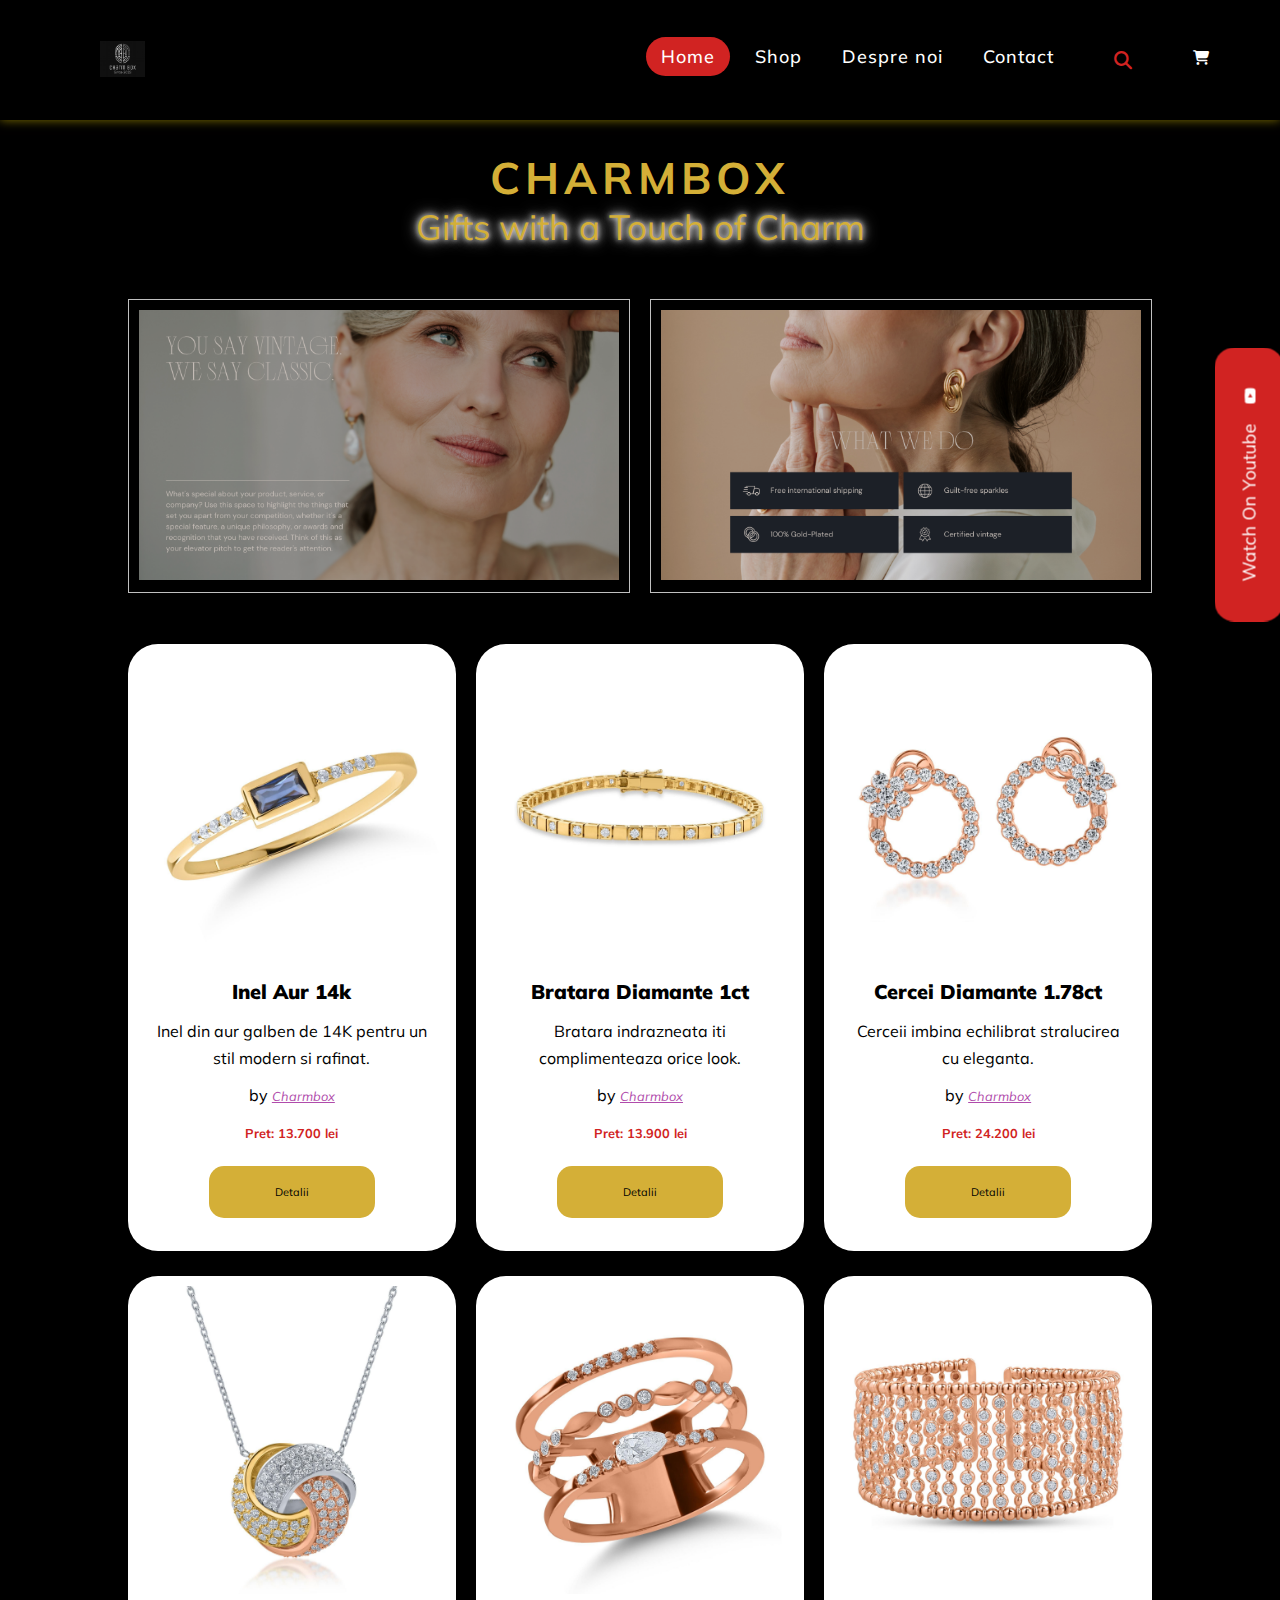
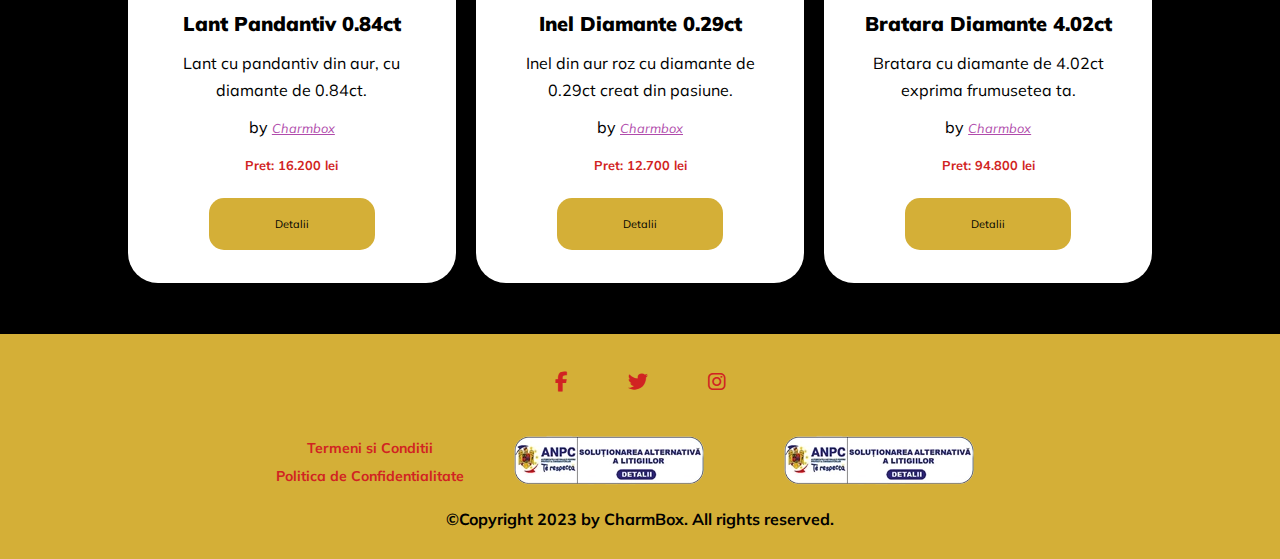
<file: index.html>
<!DOCTYPE html>
<html lang="ro">
<head>
    <meta charset="UTF-8">
    <meta name="viewport" content="width=device-width, initial-scale=1.0">
    <title>Charm Box</title>
    <link rel="stylesheet" href="styles.css">
    <link rel="icon" type="image/x-icon" href="img/favicon.jpg">
    <link rel="stylesheet" href="https://cdnjs.cloudflare.com/ajax/libs/font-awesome/6.2.0/css/all.css">
</head>
<body>  
    <nav>
        <div class="logo"><a href="index.html"><img src="img/logo.jpg" alt="logo" class="logo"></a></div>
        <input type="checkbox" id="click">
        <label for="click" class="menu-btn">
          <i class="fas fa-bars"></i>
        </label>
        <ul>
          <li><a class="active" href="index.html">Home</a></li>  
          <li><a href="shop.html">Shop</li></a>
          <li><a href="despre_noi.html">Despre noi</li></a>
          <li><a href="contact.html">Contact</li></a>
          <li><div class="box"><input type="text" placeholder="Cauta produsul"><a href="index.html"><i class="fas fa-search"></i></a></div></li>
          <li><div class="cart"><a href="#" class="cart-icon"><i class="fas fa-shopping-cart"></i></a></div></li>
        </ul>    
    </nav>

<div class="container"> 
    <div class="animated-word">
        <h1 class="letters">CHARMBOX</h1>  
    </div>
    <div class="slogan">Gifts with a Touch of Charm</div>
    <section class="banners">
        <div class="banner">
            <img src="img/banner-image.png" alt="banner-1">
        </div>
        <div class="banner">
            <img src="img/banner_2.png" alt="banner-2">
        </div>
    
    </section>
    <div class="grid">  
        <div class="card">
            <div class="card_img">
                <img src="img/ring_1.jpg" alt="ring_1">
            </div>
            <div class="card_body">
                <h2 class="card_title">Inel aur 14k</h2>
                <p class="card_p">Inel din aur galben de 14K pentru un stil modern si rafinat.  </p>
                <p class="card_author">by <a href="despre_noi.html" class="author_link">Charmbox</a></p>
                <p class="price"><b>Pret: 13.700 lei</b></p>
                <a href="ring_1.html" class="read_more">Detalii</a>
            </div>
        </div>
           <div class="card">
            <div class="card_img">
                <img src="img/bratara_1.jpg" alt="bratara_1">
            </div>
            <div class="card_body">
                <h2 class="card_title">Bratara diamante 1ct</h2>
                <p>Bratara indrazneata iti complimenteaza orice look. </p>
                <p class="card_author">by <a href="despre_mine.html" class="author_link">Charmbox</a></p>
                <p class="price"><b>Pret: 13.900 lei</b></p>
                <a href="bracelet_1.html" class="read_more">Detalii</a>
            </div>
    </div>
    <div class="card">
        <div class="card_img">
            <img src="img/cercei_1.jpg" alt="cercei_1">
        </div>
        <div class="card_body">
            <h2 class="card_title">Cercei diamante 1.78ct</h2>
            <p>Cerceii imbina echilibrat stralucirea cu eleganta.  </p>
            <p class="card_author">by <a href="despre_mine.html" class="author_link">Charmbox</a></p>
            <p class="price"><b>Pret: 24.200 lei</b></p>
            <a href="earrings_1.html" class="read_more">Detalii</a>
        </div>
</div>
    <div class="card">
            <div class="card_img">
                <img src="img/colier_1.jpg" alt="colier_1">
            </div>
            <div class="card_body">
                <h2 class="card_title">Lant pandantiv 0.84ct</h2>
                <p>Lant cu pandantiv din aur, cu diamante de 0.84ct. </p>
                <p class="card_author">by <a href="despre_mine.html" class="author_link">Charmbox</a></p>
                <p class="price"><b>Pret: 16.200 lei</b></p>
                <a href="necklace_1.html" class="read_more">Detalii</a>
            </div>
    </div>  
    <div class="card">
                <div class="card_img">
                    <img src="img/ring_2.jpg" alt="ring_2">
                </div>
                <div class="card_body">
                    <h2 class="card_title">Inel diamante 0.29ct</h2>
                    <p>Inel din aur roz cu diamante de 0.29ct creat din pasiune. </p>
                    <p class="card_author">by <a href="despre_mine.html" class="author_link">Charmbox</a></p>
                    <p class="price"><b>Pret: 12.700 lei</b></p>
                    <a href="ring_2.html" class="read_more">Detalii</a>
                </div>
    </div> 
    <div class="card">
        <div class="card_img">
            <img src="img/bratara_2.jpg" alt="bratara_2">
        </div>
        <div class="card_body">
            <h2 class="card_title">Bratara diamante 4.02ct</h2>
            <p>Bratara cu diamante de 4.02ct exprima frumusetea ta.</p>
            <p class="card_author">by <a href="despre_mine.html" class="author_link">Charmbox</a></p>
            <p class="price"><b>Pret: 94.800 lei</b></p>
            <a href="bracelet_2.html" class="read_more">Detalii</a>
        </div>
    </div>
</div>
</div>
<footer>    
<div class="footer">
    <a href="https://www.youtube.com/" target="_blank" class="link">Watch on youtube <i class="fab fa-youtube"></i></a>
        <div class="media-icons">
            <a href="https://www.facebook.com/" target="_blank"><i class="fab fa-facebook-f"></i></a>
            <a href="https://twitter.com/" target="_blank"><i class="fab fa-twitter"></i></a>
            <a href="https://instagram.com/" target="_blank"><i class="fab fa-instagram"></i></a>
        </div>  
        <div class="links-footer">
            <div class="links-terms">
        <a href="termeni_si_conditii.html">Termeni si Conditii</a>
        <a href="politica-de-confidentialitate.html">Politica de Confidentialitate</a>
           </div>
        <a href="https://anpc.ro/ce-este-sal/"><img src="img/legal-sal.png"></a>
        <a href="https://ec.europa.eu/consumers/odr/main/index.cfm?event=main.home.chooseLanguage"><img src="img/legal-sal.png"></a>
    </div>
    <h5> &copy;Copyright 2023 by CharmBox. All rights reserved.</h5>
</div>
</footer>       
</body>
</html>
</file>
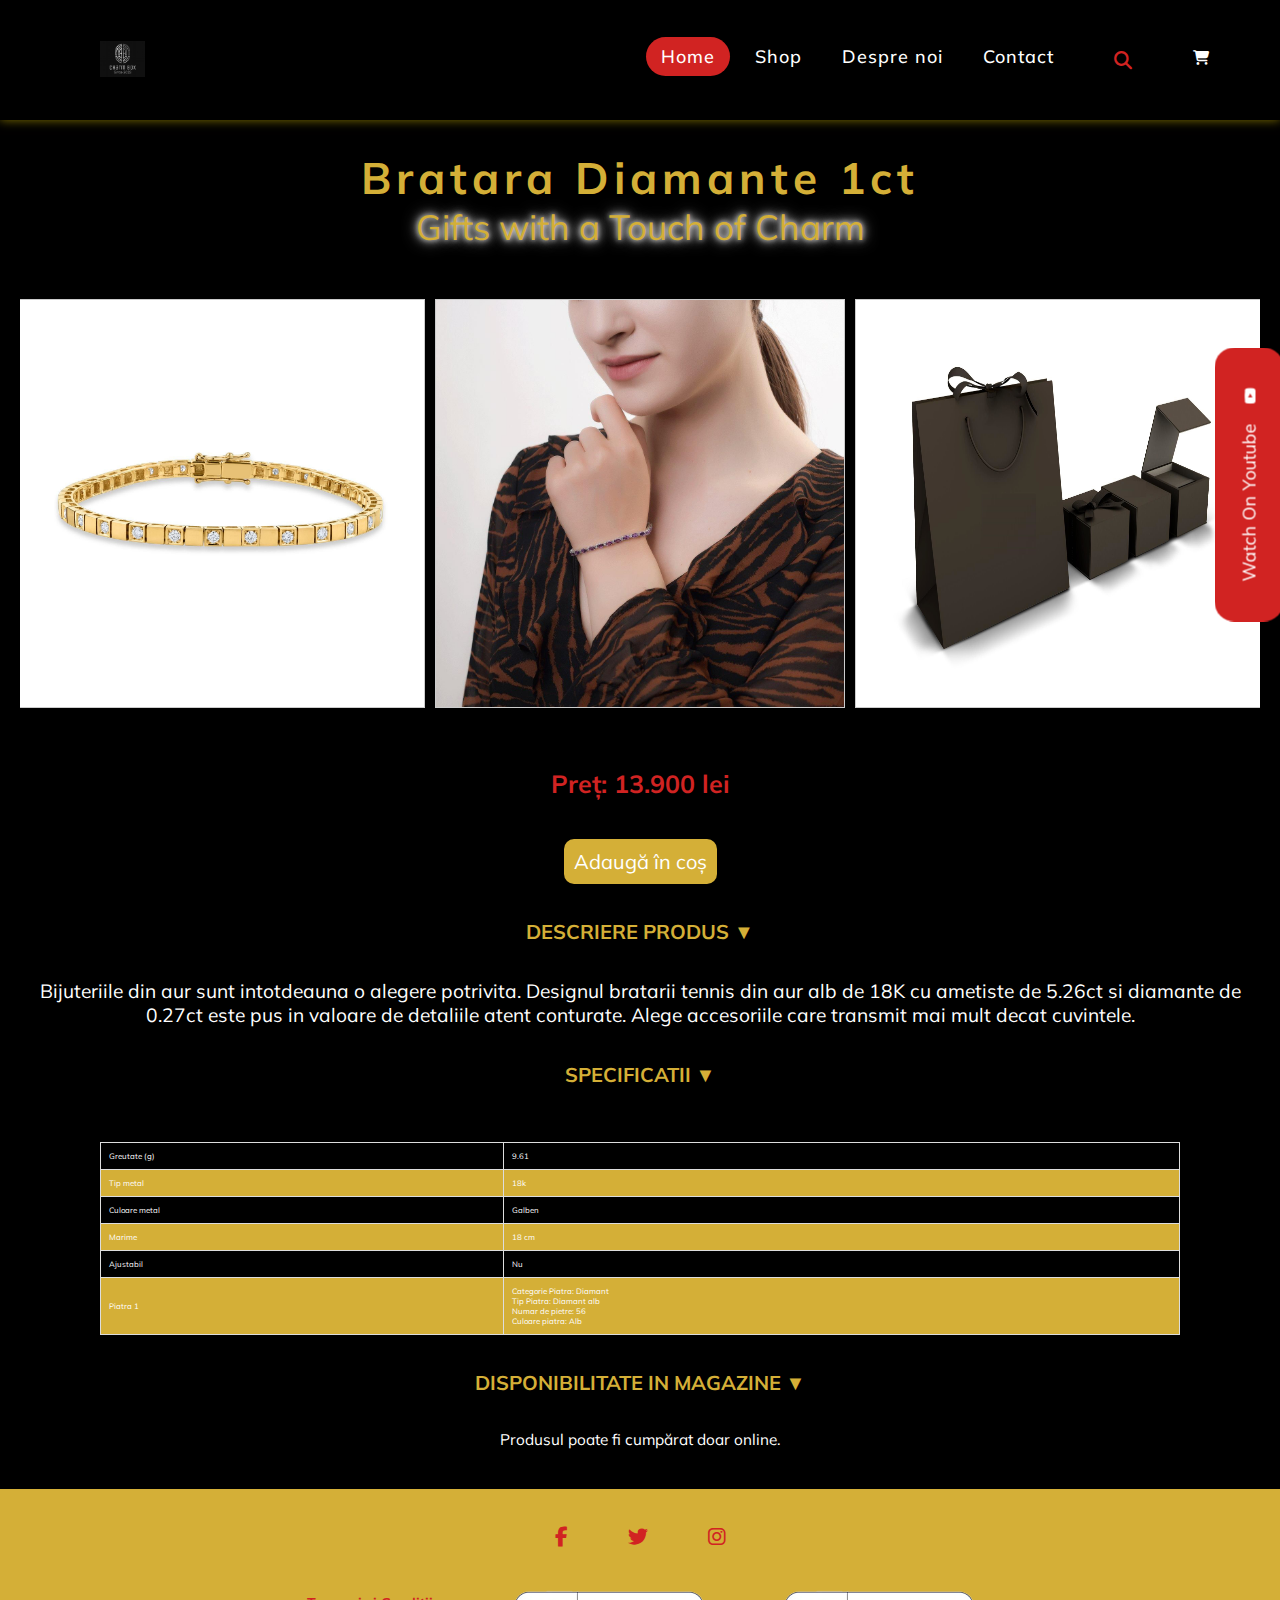
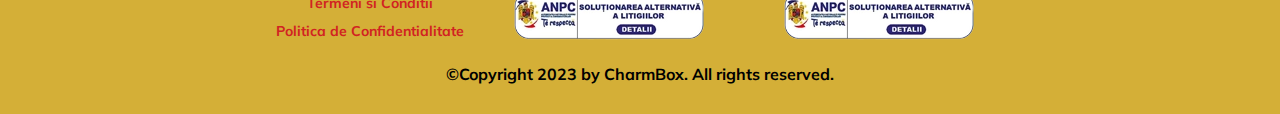
<file: bracelet_1.html>
<!DOCTYPE html>
<html lang="ro">
<head>
    <meta charset="UTF-8">
    <meta name="viewport" content="width=device-width, initial-scale=1.0">
    <title>Bratara Diamante 1ct</title>
    <link rel="stylesheet" href="styles.css">
    <link rel="icon" type="image/x-icon" href="img/favicon.jpg">
    <link rel="stylesheet" href="https://cdnjs.cloudflare.com/ajax/libs/font-awesome/6.2.0/css/all.css">
</head>
<body>
    <nav>
        <div class="logo"><a href="index.html"><img src="img/logo.jpg" alt="logo" class="logo"></a></div>
        <input type="checkbox" id="click">
        <label for="click" class="menu-btn">
          <i class="fas fa-bars"></i>
        </label>
        <ul>
          <li><a class="active" href="index.html">Home</a></li>
          <li><a href="shop.html">Shop</li></a>
          <li><a href="despre_noi.html">Despre noi</li></a>
          <li><a href="contact.html">Contact</li></a>
          <li><div class="box"><input type="text" placeholder="Cauta produsul"><a href="index.html"><i class="fas fa-search"></i></a></div></li>
          <li><div class="cart"><a href="#" class="cart-icon"><i class="fas fa-shopping-cart"></i></a></div></li> 
        </ul>    
    </nav>
    <div class="animated-word">
        <h1 class="letters">Bratara Diamante 1ct</h1>
    </div>
    <div class="slogan">Gifts with a Touch of Charm</div>

    <div class="product-content">
        <div class="product-images">
            <img src="img/bratara_1.jpg" alt="Imagine Produs">
            <img src="img/bratara_1_2.jpg" alt="Imagine Produs">
            <img src="img/ambalaj.jpg" alt="Imagine Produs">
        </div>
        <div class="product-info">
            <h3>Preț: 13.900 lei</h3>
            <button class="buy-button" id="buy-button">Adaugă în coș</button>
        <p class="success-message" id="success-message">Produsul a fost adăugat în coș.</p>
            <h2>Descriere Produs ▼</h2>
            <p>Bijuteriile din aur sunt intotdeauna o alegere potrivita. Designul bratarii tennis din aur alb de 18K cu ametiste de 5.26ct si diamante de 0.27ct este pus in valoare de detaliile atent conturate. Alege accesoriile care transmit mai mult decat cuvintele. </p>
            <h2>Specificatii ▼</h2>
            <div class="table-container">
                <table class="specifications-table">
                    <tr>
                        <td>Greutate (g)</td>
                        <td>9.61</td>
                    </tr>
                    <tr>
                        <td>Tip metal</td>
                        <td>18k</td>
                    </tr>
                    <tr>
                        <td>Culoare metal</td>
                        <td>Galben</td>
                    </tr>
                    <tr>
                        <td>Marime</td>
                        <td>18 cm</td>
                    </tr>
                    <tr>
                        <td>Ajustabil</td>
                        <td>Nu</td>
                    </tr>
                    <tr>
                        <td>Piatra 1</td>
                        <td colspan="2">Categorie Piatra: Diamant<br>Tip Piatra: Diamant alb<br>Numar de pietre: 56<br>Culoare piatra: Alb</td>
                    </tr>
                </table>
                <h2>Disponibilitate in magazine ▼</h2>
                <p>Produsul poate fi cumpărat doar online. </p>
            </div>
        </div>
    </div>
    <footer>    
        <div class="footer">
            <a href="https://www.youtube.com/" target="_blank" class="link">Watch on youtube <i class="fab fa-youtube"></i></a>
                <div class="media-icons">
                    <a href="https://www.facebook.com/" target="_blank"><i class="fab fa-facebook-f"></i></a>
                    <a href="https://twitter.com/" target="_blank"><i class="fab fa-twitter"></i></a>
                    <a href="https://instagram.com/" target="_blank"><i class="fab fa-instagram"></i></a>
                </div>  
                <div class="links-footer">
                    <div class="links-terms">
                <a href="termeni_si_conditii.html">Termeni si Conditii</a>
                <a href="politica-de-confidentialitate.html">Politica de Confidentialitate</a>
                   </div>
                <a href="https://anpc.ro/ce-este-sal/"><img src="img/legal-sal.png"></a>
                <a href="https://ec.europa.eu/consumers/odr/main/index.cfm?event=main.home.chooseLanguage"><img src="img/legal-sal.png"></a>
            </div>
            <h5> &copy;Copyright 2023 by CharmBox. All rights reserved.</h5>
        </div>
        </footer>         
</body>
</html>
</file>
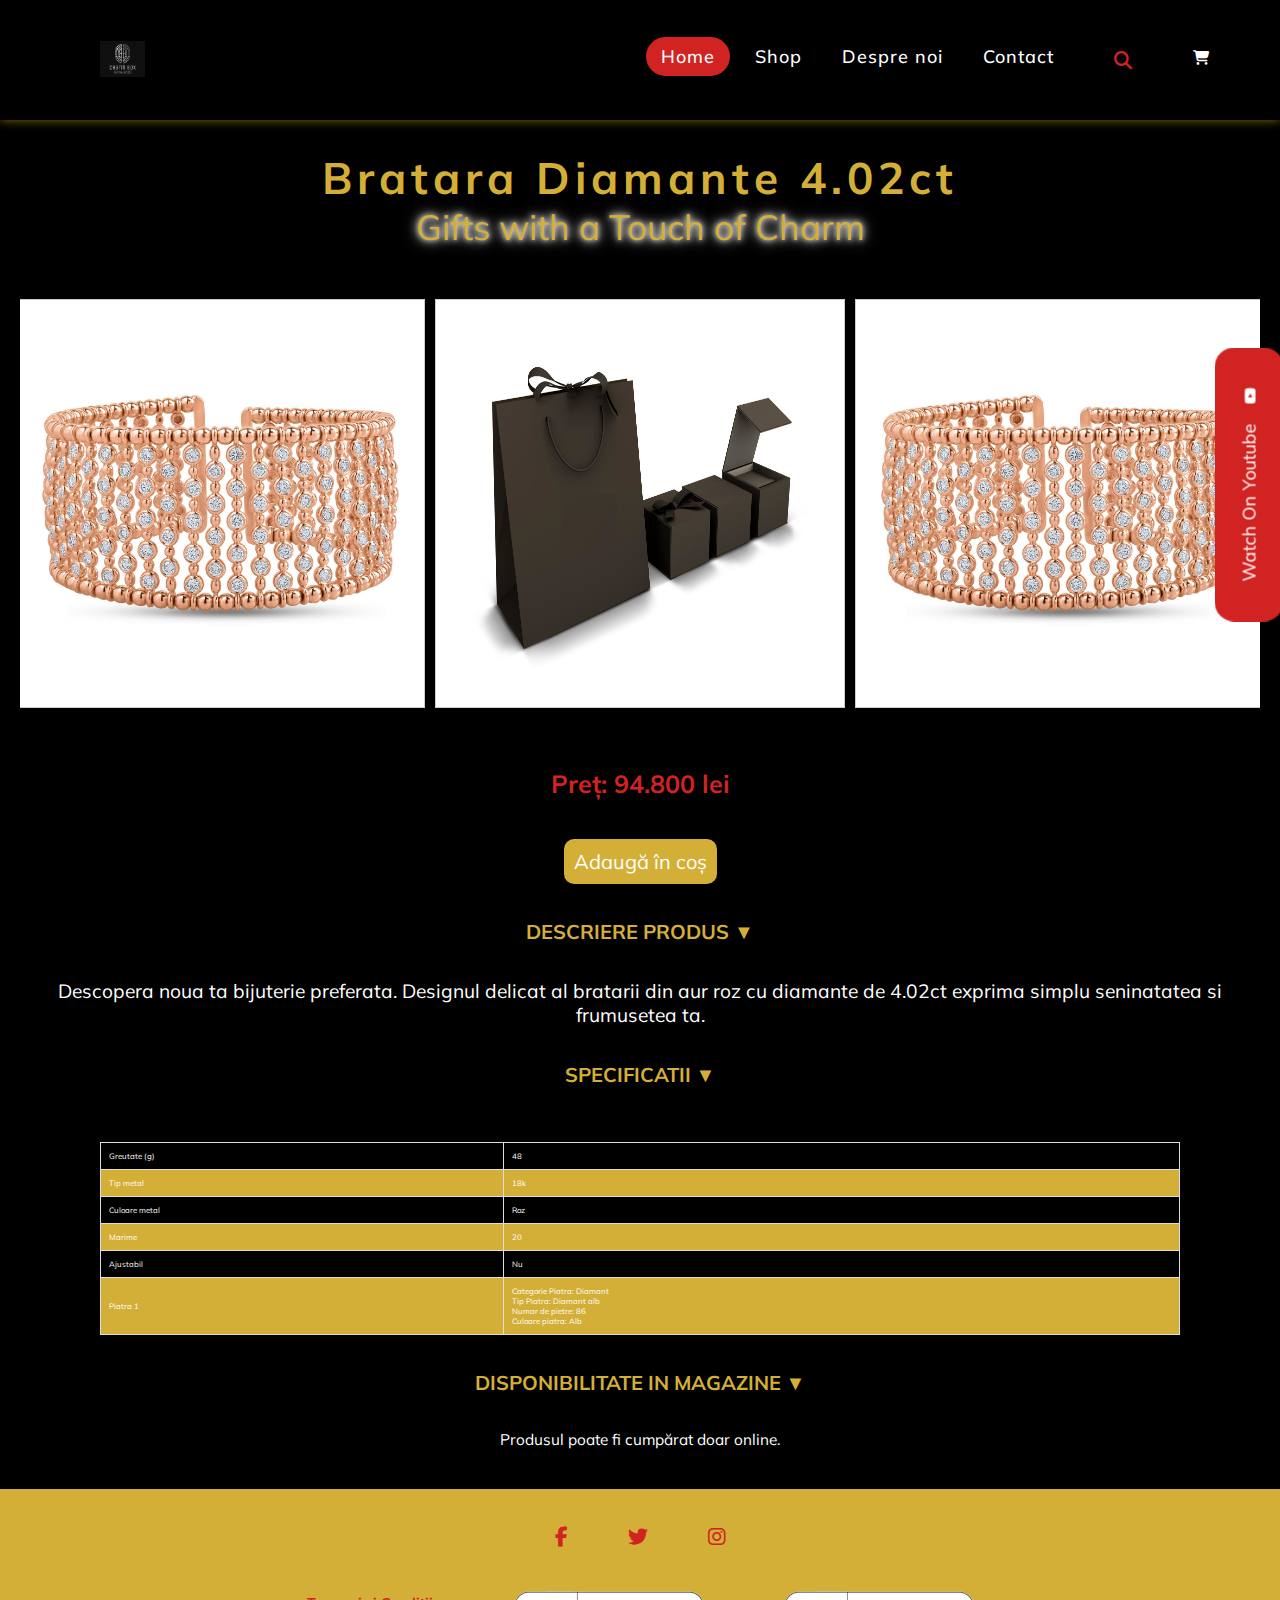
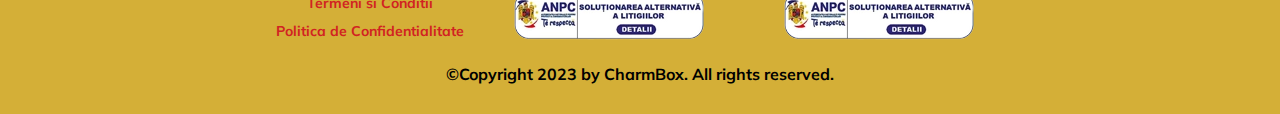
<file: bracelet_2.html>
<!DOCTYPE html>
<html lang="ro">
<head>
    <meta charset="UTF-8">
    <meta name="viewport" content="width=device-width, initial-scale=1.0">
    <title>Bratara Diamante 4.02ct</title>
    <link rel="stylesheet" href="styles.css">
    <link rel="icon" type="image/x-icon" href="img/favicon.jpg">
    <link rel="stylesheet" href="https://cdnjs.cloudflare.com/ajax/libs/font-awesome/6.2.0/css/all.css">
</head>
<body>
    <nav>
        <div class="logo"><a href="index.html"><img src="img/logo.jpg" alt="logo" class="logo"></a></div>
        <input type="checkbox" id="click">
        <label for="click" class="menu-btn">
          <i class="fas fa-bars"></i>
        </label>
        <ul>
          <li><a class="active" href="index.html">Home</a></li>
          <li><a href="shop.html">Shop</li></a>
          <li><a href="despre_noi.html">Despre noi</li></a>
          <li><a href="contact.html">Contact</li></a>
          <li><div class="box"><input type="text" placeholder="Cauta produsul"><a href="index.html"><i class="fas fa-search"></i></a></div></li>
          <li><div class="cart"><a href="#" class="cart-icon"><i class="fas fa-shopping-cart"></i></a></div></li> 
        </ul>    
    </nav>


    <div class="animated-word">
        <h1 class="letters">Bratara Diamante 4.02ct</h1>    
    </div>
    <div class="slogan">Gifts with a Touch of Charm</div>

    <div class="product-content">
        <div class="product-images">
            <img src="img/bratara_2.jpg" alt="Imagine Produs">
            <img src="img/ambalaj.jpg" alt="Imagine Produs">
            <img src="img/bratara_2.jpg" alt="Imagine Produs">
        </div>

        <div class="product-info">
            <h3>Preț: 94.800 lei</h3>
            <button class="buy-button" id="buy-button">Adaugă în coș</button>
        <p class="success-message" id="success-message">Produsul a fost adăugat în coș.</p>
            <h2>Descriere Produs ▼</h2>
            <p>Descopera noua ta bijuterie preferata. Designul delicat al bratarii din aur roz cu diamante de 4.02ct exprima simplu seninatatea si frumusetea ta.</p>
            <h2>Specificatii ▼</h2>
            <div class="table-container">
                <table class="specifications-table">
                    <tr>
                        <td>Greutate (g)</td>
                        <td>48</td>
                    </tr>
                    <tr>
                        <td>Tip metal</td>
                        <td>18k</td>
                    </tr>
                    <tr>
                        <td>Culoare metal</td>
                        <td>Roz</td>
                    </tr>
                    <tr>
                        <td>Marime</td>
                        <td>20</td>
                    </tr>
                    <tr>
                        <td>Ajustabil</td>
                        <td>Nu</td>
                    </tr>
                    <tr>
                        <td>Piatra 1</td>
                        <td colspan="2">Categorie Piatra: Diamant<br>Tip Piatra: Diamant alb<br>Numar de pietre: 86<br>Culoare piatra: Alb</td>
                    </tr> 
                </table>
                <h2>Disponibilitate in magazine ▼</h2>
                <p>Produsul poate fi cumpărat doar online. </p>
            </div>
            
        </div>
    </div>
    <footer>    
        <div class="footer">
            <a href="https://www.youtube.com/" target="_blank" class="link">Watch on youtube <i class="fab fa-youtube"></i></a>
                <div class="media-icons">
                    <a href="https://www.facebook.com/" target="_blank"><i class="fab fa-facebook-f"></i></a>
                    <a href="https://twitter.com/" target="_blank"><i class="fab fa-twitter"></i></a>
                    <a href="https://instagram.com/" target="_blank"><i class="fab fa-instagram"></i></a>
                </div>  
                <div class="links-footer">
                    <div class="links-terms">
                <a href="termeni_si_conditii.html">Termeni si Conditii</a>
                <a href="politica-de-confidentialitate.html">Politica de Confidentialitate</a>
                   </div>
                <a href="https://anpc.ro/ce-este-sal/"><img src="img/legal-sal.png"></a>
                <a href="https://ec.europa.eu/consumers/odr/main/index.cfm?event=main.home.chooseLanguage"><img src="img/legal-sal.png"></a>
            </div>
            <h5> &copy;Copyright 2023 by CharmBox. All rights reserved.</h5>
        </div>
        </footer>               
</body>
</html>
</file>
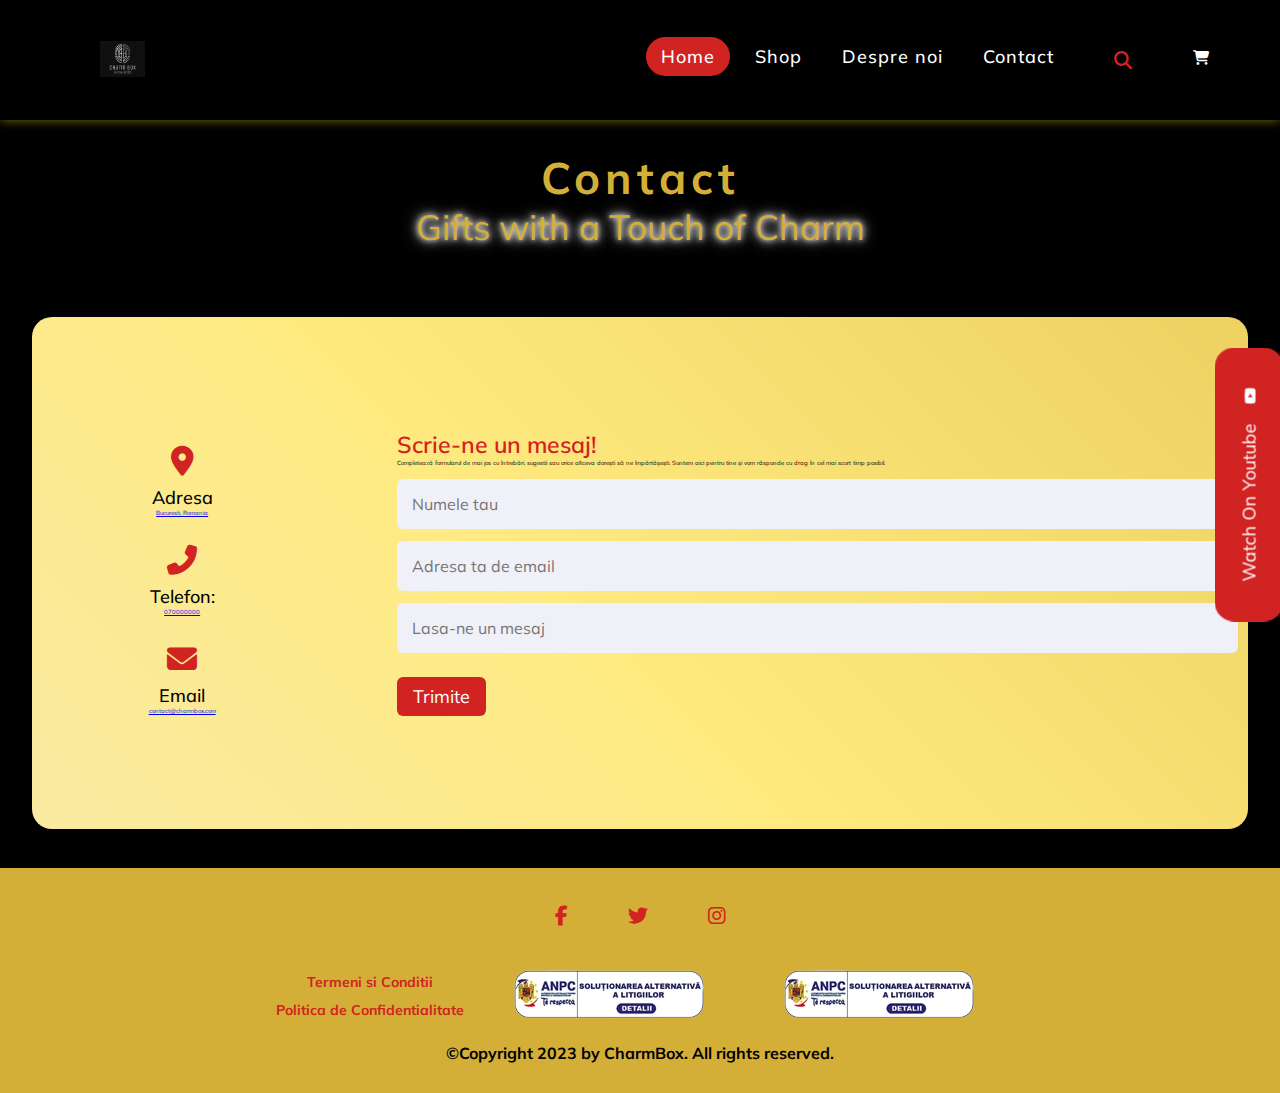
<file: contact.html>
<!DOCTYPE html>
<html lang="ro">
<head>
    <meta charset="UTF-8">
    <meta name="viewport" content="width=device-width, initial-scale=1.0">
    <title>Contact</title>
    <link rel="stylesheet" href="styles.css">
    <link rel="icon" type="image/x-icon" href="img/favicon.jpg">
    <link rel="stylesheet" href="https://cdnjs.cloudflare.com/ajax/libs/font-awesome/6.2.0/css/all.css">
</head>
<body>
    <nav>
        <div class="logo"><a href="index.html"><img src="img/logo.jpg" alt="logo" class="logo"></a></div>
        <input type="checkbox" id="click">
        <label for="click" class="menu-btn">
          <i class="fas fa-bars"></i>
        </label>
        <ul>
          <li><a class="active" href="index.html">Home</a></li>
          <li><a href="shop.html">Shop</li></a>
          <li><a href="despre_noi.html">Despre noi</li></a>
          <li><a href="contact.html">Contact</li></a>
          <li><div class="box"><input type="text" placeholder="Cauta produsul"><a href="index.html"><i class="fas fa-search"></i></a></div></li>
          <li><div class="cart"><a href="#" class="cart-icon"><i class="fas fa-shopping-cart"></i></a></div></li> 
        </ul>    
    </nav>
    <div class="contact"> 
    <div class="animated-word">
        <h1 class="letters">Contact</h1>  </div>
    <div class="slogan">Gifts with a Touch of Charm</div>
    <div class="contact-container">
        <div class="contact-content">
          <div class="left-side">
            <div class="address details">
              <i class="fas fa-map-marker-alt"></i>
              <div class="topic">Adresa</div>
              <div class="text-one"><a href="https://www.google.com/maps" target="_blank">Bucuresti, Romania</a></div>
            </div>
            <div class="phone details">
              <i class="fas fa-phone-alt"></i>
              <div class="topic">Telefon:</div>
              <div class="text-one"><a href="tel:070000000">070000000</a></div> 
            </div>
            <div class="email details">
              <i class="fas fa-envelope"></i>
              <div class="topic">Email</div>
              <div class="text-one"><a href="mailto:awayfromromania@gmail.com">contact@charmbox.com</a></div>
            </div>
          </div>
          <div class="right-side">
            <div class="topic-text">Scrie-ne un mesaj!</div>
            <p class="text_1"> Completează formularul de mai jos cu întrebări, sugestii sau orice altceva dorești să ne împărtășești. Suntem aici pentru tine și vom răspunde cu drag în cel mai scurt timp posibil. </p>
          <form action="#">
            <div class="input-box">
              <input type="text" placeholder="Numele tau" required>
            </div>
            <div class="input-box">
              <input type="email" placeholder="Adresa ta de email"required>
            </div>
            <div class="input-box">
                <input type="text" placeholder="Lasa-ne un mesaj">
            </div>
            <div class="contact-button">
              <button type="submit"> Trimite </button>
            </div>
          </form>
        </div>  
      </div>
    </div>
    <footer>    
      <div class="footer">
          <a href="https://www.youtube.com/" target="_blank" class="link">Watch on youtube <i class="fab fa-youtube"></i></a>
              <div class="media-icons">
                  <a href="https://www.facebook.com/" target="_blank"><i class="fab fa-facebook-f"></i></a>
                  <a href="https://twitter.com/" target="_blank"><i class="fab fa-twitter"></i></a>
                  <a href="https://instagram.com/" target="_blank"><i class="fab fa-instagram"></i></a>
              </div>  
              <div class="links-footer">
                  <div class="links-terms">
              <a href="termeni_si_conditii.html">Termeni si Conditii</a>
              <a href="politica-de-confidentialitate.html">Politica de Confidentialitate</a>
                 </div>
              <a href="https://anpc.ro/ce-este-sal/"><img src="img/legal-sal.png"></a>
              <a href="https://ec.europa.eu/consumers/odr/main/index.cfm?event=main.home.chooseLanguage"><img src="img/legal-sal.png"></a>
          </div>
          <h5> &copy;Copyright 2023 by CharmBox. All rights reserved.</h5>
      </div>
      </footer>                      
</body>
</html>
</file>
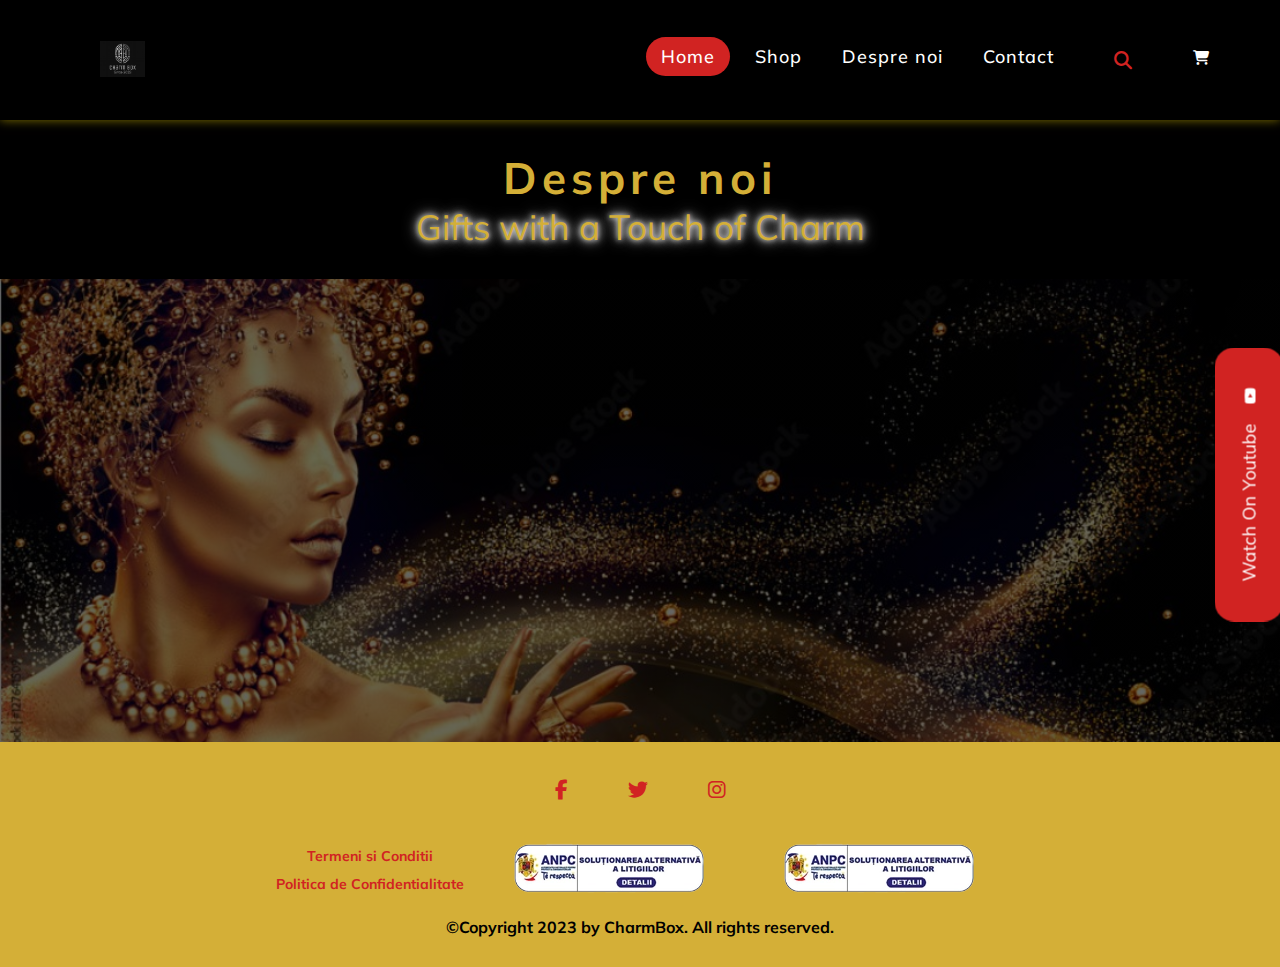
<file: despre_noi.html>
<!DOCTYPE html>
<html lang="ro">
<head>
    <meta charset="UTF-8">
    <meta name="viewport" content="width=device-width, initial-scale=1.0">
    <title>Despre noi</title>
    <link rel="stylesheet" href="styles.css">
    <link rel="icon" type="image/x-icon" href="img/favicon.jpg">
    <link rel="stylesheet" href="https://cdnjs.cloudflare.com/ajax/libs/font-awesome/6.2.0/css/all.css">
</head>
<body>
    <nav>
        <div class="logo"><a href="index.html"><img src="img/logo.jpg" alt="logo" class="logo"></a></div>
        <input type="checkbox" id="click">
        <label for="click" class="menu-btn">
          <i class="fas fa-bars"></i>
        </label>
        <ul>
          <li><a class="active" href="index.html">Home</a></li>  
          <li><a href="shop.html">Shop</li></a>
          <li><a href="despre_noi.html">Despre noi</li></a>
          <li><a href="contact.html">Contact</li></a>
          <li><div class="box"><input type="text" placeholder="Cauta produsul"><a href="index.html"><i class="fas fa-search"></i></a></div></li>
          <li><div class="cart"><a href="#" class="cart-icon"><i class="fas fa-shopping-cart"></i></a></div></li>
        </ul>    
    </nav>
    <div class="animated-word">
        <h1 class="letters">Despre noi</h1>   
    </div>
    <div class="slogan">Gifts with a Touch of Charm</div>
    <section class="about-us">
        <div class="content">
            
            <p>Bine ați venit la magazinul nostru de bijuterii! Suntem dedicați să vă oferim cele mai elegante și frumoase bijuterii, realizate cu pasiune și atenție la detalii.</p>
            <p>Indiferent dacă căutați un inel de logodnă sau o brățară unică, suntem aici pentru a vă ajuta să găsiți bijuteria perfectă pentru fiecare moment special din viața dumneavoastră.</p>
            <p>De la diamante scumpe până la pietre prețioase mai mici, fiecare bijuterie pe care o purtați este o expresie a stilului și personalității dumneavoastră unice. Vă oferim o colecție variată de bijuterii pentru a vă satisface gusturile și preferințele.</p>
            <p>Experiența noastră în industria bijuteriilor ne permite să oferim produse de cea mai înaltă calitate. Echipa noastră de designeri talentați și bijutieri pricepuți lucrează cu materiale fine pentru a crea lucrări de artă care să vă încânte și să vă impresioneze.</p>
            <p>De la diamante scumpe până la pietre prețioase mai mici, fiecare bijuterie pe care o purtați este o expresie a stilului și personalității dumneavoastră unice. Vă oferim o colecție variată de bijuterii pentru a vă satisface gusturile și preferințele.</p>
            <p>Experiența noastră în industria bijuteriilor ne permite să oferim produse de cea mai înaltă calitate. Echipa noastră de designeri talentați și bijutieri pricepuți lucrează cu materiale fine pentru a crea lucrări de artă care să vă încânte și să vă impresioneze.</p>
        </div> 
    </section>   
    <footer>    
        <div class="footer">
            <a href="https://www.youtube.com/" target="_blank" class="link">Watch on youtube <i class="fab fa-youtube"></i></a>
                <div class="media-icons">
                    <a href="https://www.facebook.com/" target="_blank"><i class="fab fa-facebook-f"></i></a>
                    <a href="https://twitter.com/" target="_blank"><i class="fab fa-twitter"></i></a>
                    <a href="https://instagram.com/" target="_blank"><i class="fab fa-instagram"></i></a>
                </div>  
                <div class="links-footer">
                    <div class="links-terms">
                <a href="termeni_si_conditii.html">Termeni si Conditii</a>
                <a href="politica-de-confidentialitate.html">Politica de Confidentialitate</a>
                   </div>
                <a href="https://anpc.ro/ce-este-sal/"><img src="img/legal-sal.png"></a>
                <a href="https://ec.europa.eu/consumers/odr/main/index.cfm?event=main.home.chooseLanguage"><img src="img/legal-sal.png"></a>
            </div>
            <h5> &copy;Copyright 2023 by CharmBox. All rights reserved.</h5>
        </div>
        </footer>            
</body>
</html>
</file>
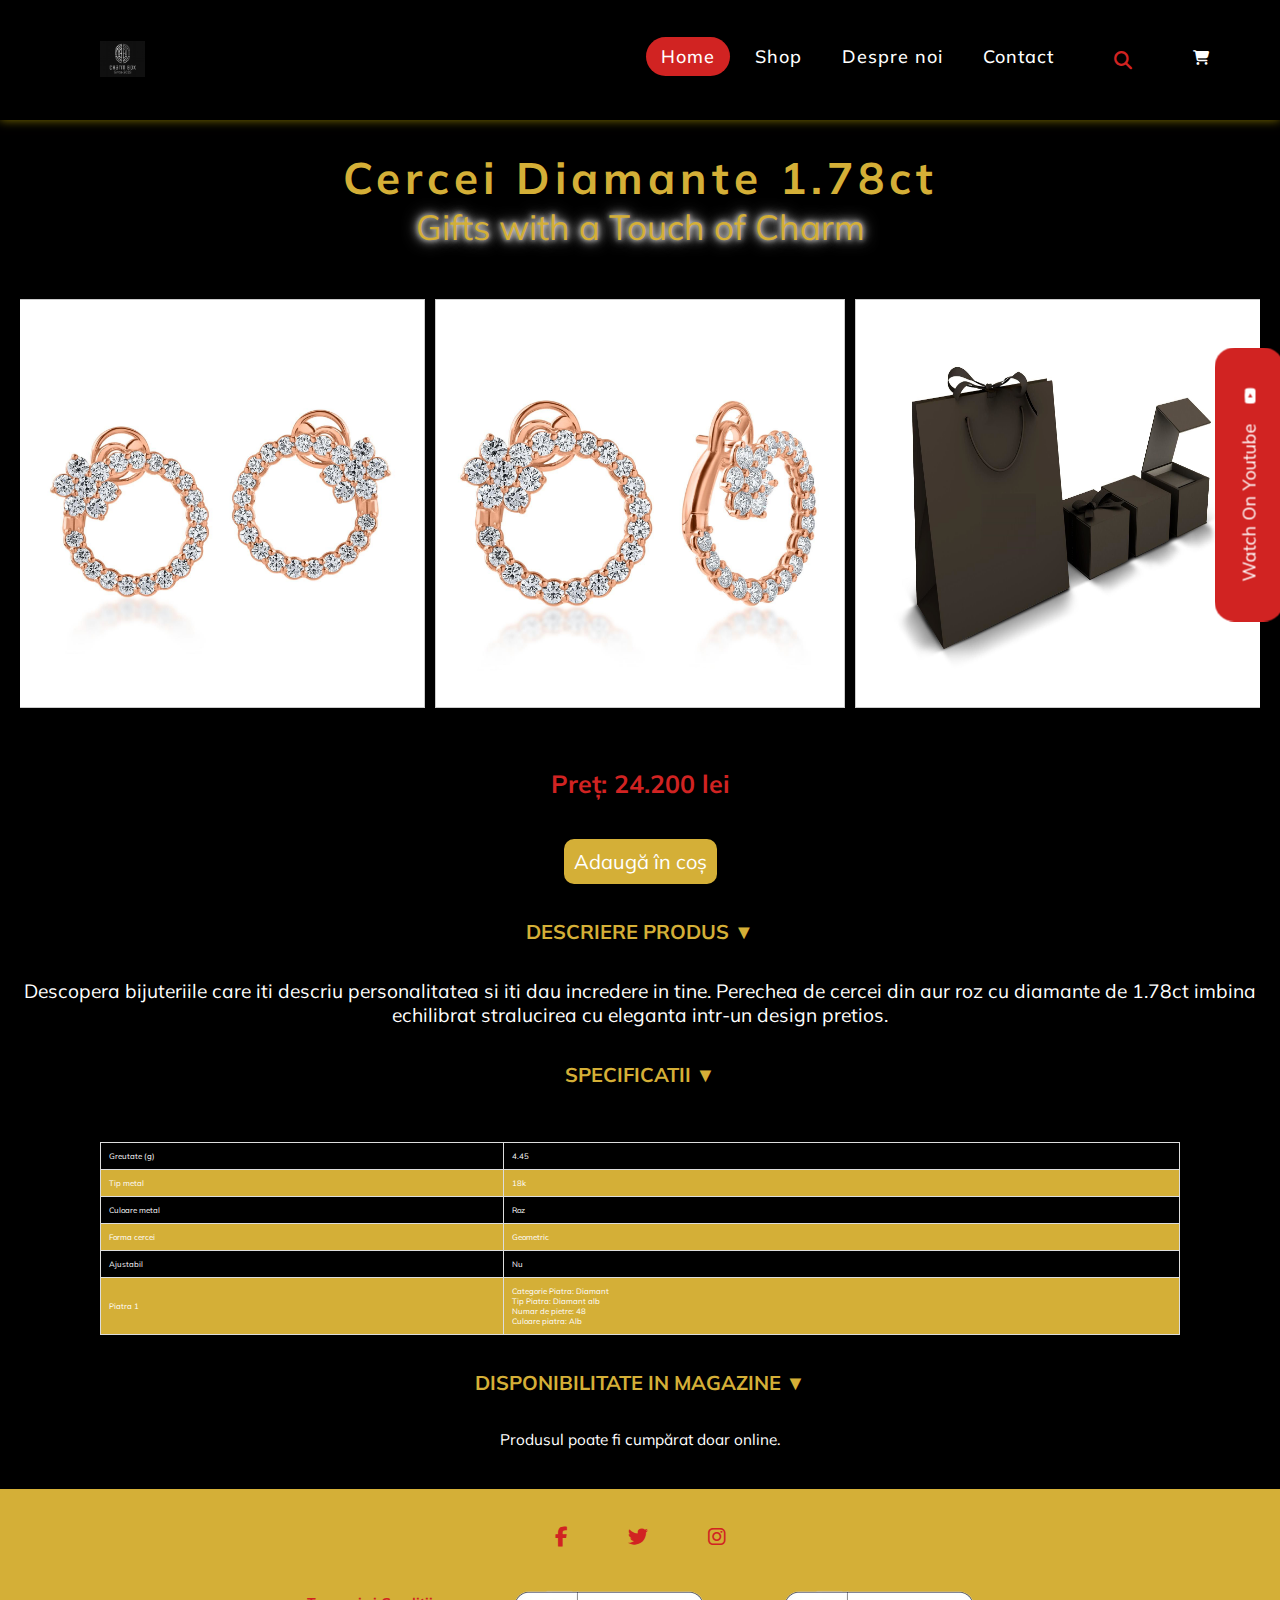
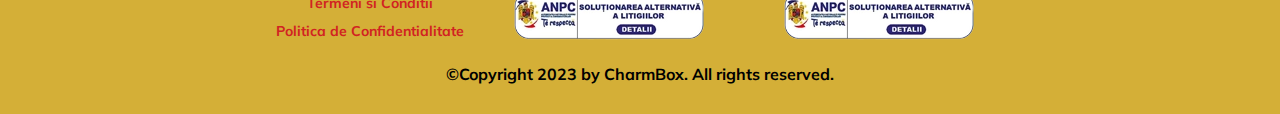
<file: earrings_1.html>
<!DOCTYPE html>
<html lang="ro">
<head>
    <meta charset="UTF-8">
    <meta name="viewport" content="width=device-width, initial-scale=1.0">
    <title>Cercei Diamante 1.78ct</title>
    <link rel="stylesheet" href="styles.css">
    <link rel="icon" type="image/x-icon" href="img/favicon.jpg">
    <link rel="stylesheet" href="https://cdnjs.cloudflare.com/ajax/libs/font-awesome/6.2.0/css/all.css">
</head>
<body>
    <nav>
        <div class="logo"><a href="index.html"><img src="img/logo.jpg" alt="logo" class="logo"></a></div>
        <input type="checkbox" id="click">
        <label for="click" class="menu-btn">
          <i class="fas fa-bars"></i>
        </label>
        <ul>
          <li><a class="active" href="index.html">Home</a></li>
          <li><a href="shop.html">Shop</li></a>
          <li><a href="despre_noi.html">Despre noi</li></a>
          <li><a href="contact.html">Contact</li></a>
          <li><div class="box"><input type="text" placeholder="Cauta produsul"><a href="index.html"><i class="fas fa-search"></i></a></div></li>
          <li><div class="cart"><a href="#" class="cart-icon"><i class="fas fa-shopping-cart"></i></a></div></li> 
        </ul>    
    </nav>
    <div class="animated-word">
        <h1 class="letters">Cercei Diamante 1.78ct</h1>  
    </div>
    <div class="slogan">Gifts with a Touch of Charm</div>
    <div class="product-content">
        <div class="product-images">
            <img src="img/cercei_1.jpg" alt="Imagine Produs">
            <img src="img/cercei_1_2.jpg" alt="Imagine Produs">
            <img src="img/ambalaj.jpg" alt="Imagine Produs">
        </div>
        <div class="product-info">
            <h3>Preț: 24.200 lei</h3>
            <button class="buy-button" id="buy-button">Adaugă în coș</button>
        <p class="success-message" id="success-message">Produsul a fost adăugat în coș.</p>
            <h2>Descriere Produs ▼</h2>
            <p>Descopera bijuteriile care iti descriu personalitatea si iti dau incredere in tine. Perechea de cercei din aur roz cu diamante de 1.78ct imbina echilibrat stralucirea cu eleganta intr-un design pretios.</p>
            <h2>Specificatii ▼</h2>
            <div class="table-container">
                <table class="specifications-table">
                    <tr>
                        <td>Greutate (g)</td>
                        <td>4.45</td>
                    </tr>
                    <tr>
                        <td>Tip metal</td>
                        <td>18k</td>
                    </tr>
                    <tr>
                        <td>Culoare metal</td>
                        <td>Roz</td>
                    </tr>
                    <tr>
                        <td>Forma cercei</td>
                        <td>Geometric</td>
                    </tr>
                    <tr>
                        <td>Ajustabil</td>
                        <td>Nu</td>
                    </tr>
                    <tr>
                        <td>Piatra 1</td>
                        <td colspan="2">Categorie Piatra: Diamant<br>Tip Piatra: Diamant alb<br>Numar de pietre: 48<br>Culoare piatra: Alb</td>
                    </tr>
                </table>
                <h2>Disponibilitate in magazine ▼</h2>
                <p>Produsul poate fi cumpărat doar online. </p>
            </div>
            
        </div>
    </div>
    <footer>    
        <div class="footer">
            <a href="https://www.youtube.com/" target="_blank" class="link">Watch on youtube <i class="fab fa-youtube"></i></a>
                <div class="media-icons">
                    <a href="https://www.facebook.com/" target="_blank"><i class="fab fa-facebook-f"></i></a>
                    <a href="https://twitter.com/" target="_blank"><i class="fab fa-twitter"></i></a>
                    <a href="https://instagram.com/" target="_blank"><i class="fab fa-instagram"></i></a>
                </div>  
                <div class="links-footer">
                    <div class="links-terms">
                <a href="termeni_si_conditii.html">Termeni si Conditii</a>
                <a href="politica-de-confidentialitate.html">Politica de Confidentialitate</a>
                   </div>
                <a href="https://anpc.ro/ce-este-sal/"><img src="img/legal-sal.png"></a>
                <a href="https://ec.europa.eu/consumers/odr/main/index.cfm?event=main.home.chooseLanguage"><img src="img/legal-sal.png"></a>
            </div>
            <h5> &copy;Copyright 2023 by CharmBox. All rights reserved.</h5>
        </div>
        </footer>                
</body>
</html>
</file>
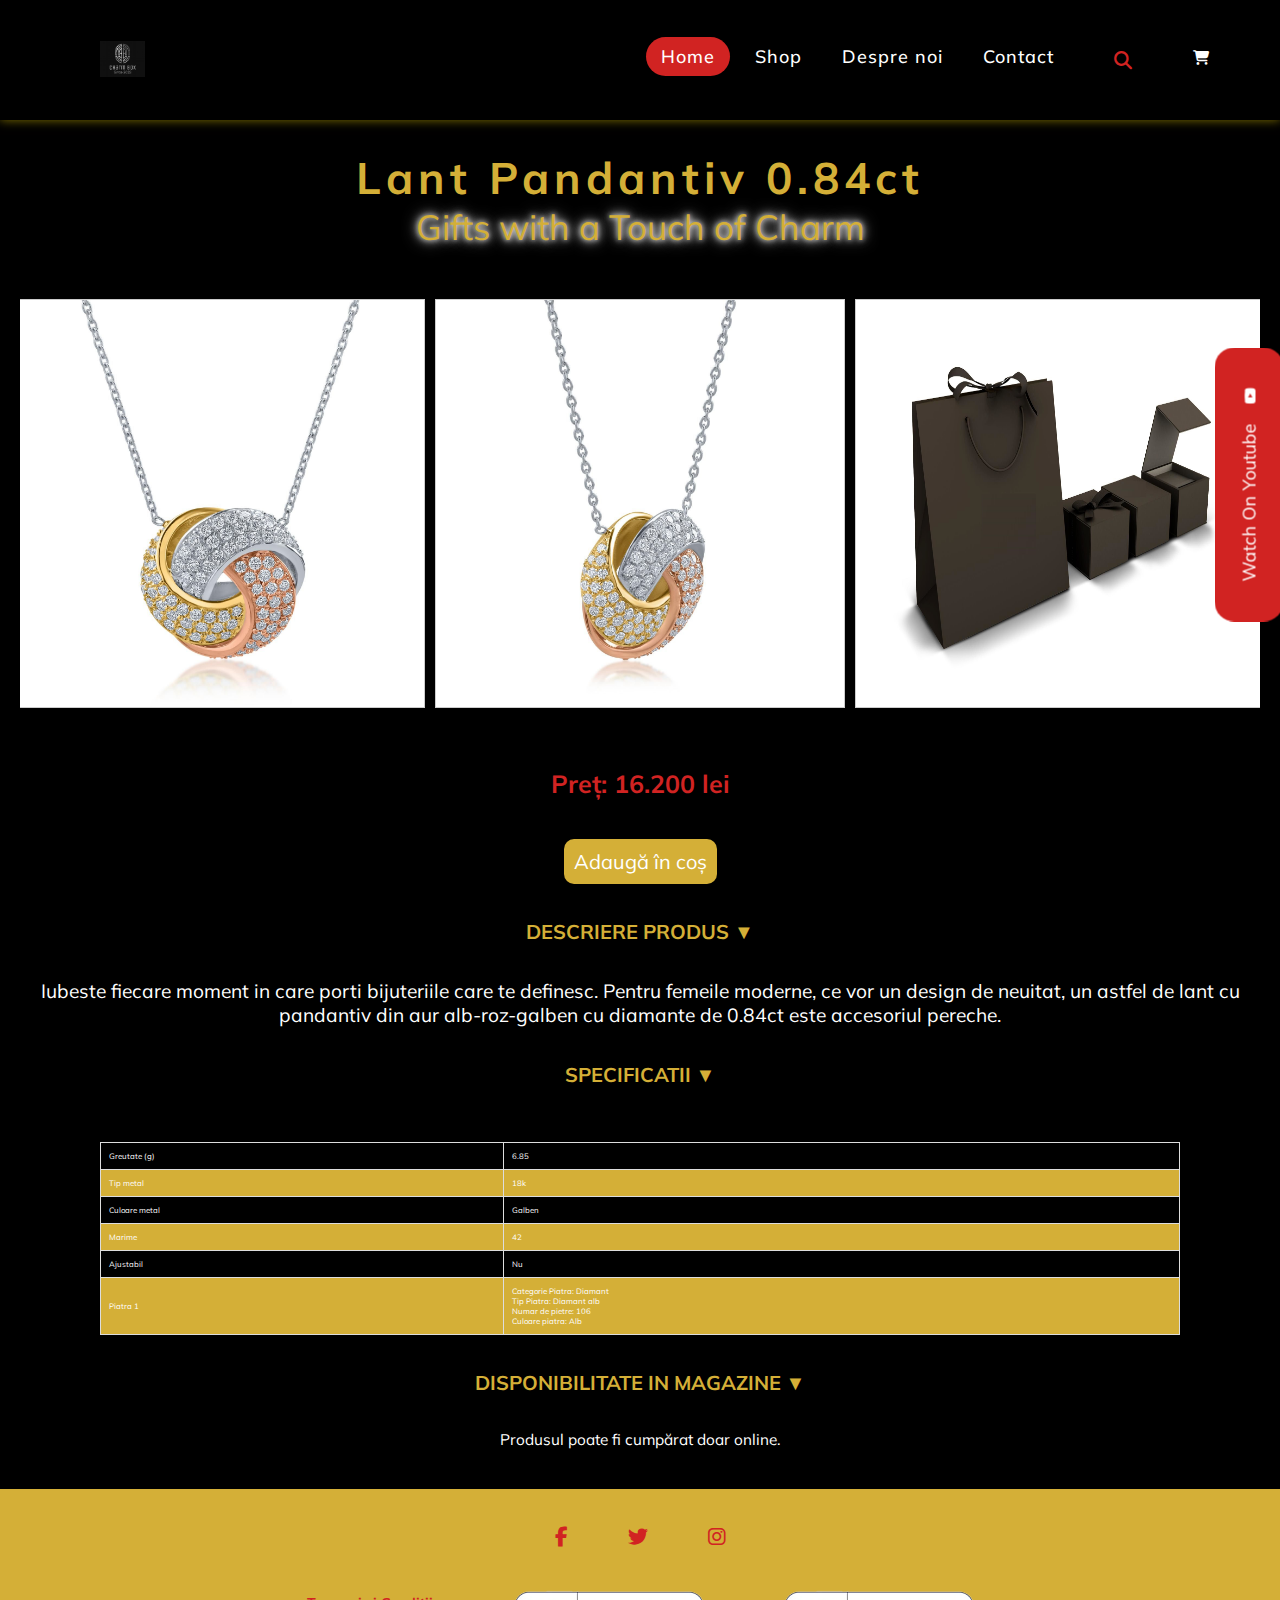
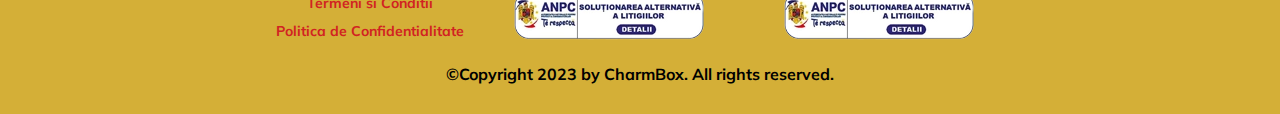
<file: necklace_1.html>
<!DOCTYPE html>
<html lang="ro">
<head>
    <meta charset="UTF-8">
    <meta name="viewport" content="width=device-width, initial-scale=1.0">
    <title>Lant Pandantiv 0.84ct</title>
    <link rel="stylesheet" href="styles.css">
    <link rel="icon" type="image/x-icon" href="img/favicon.jpg">
    <link rel="stylesheet" href="https://cdnjs.cloudflare.com/ajax/libs/font-awesome/6.2.0/css/all.css">
</head>
<body>
    <nav>
        <div class="logo"><a href="index.html"><img src="img/logo.jpg" alt="logo" class="logo"></a></div>
        <input type="checkbox" id="click">
        <label for="click" class="menu-btn">
          <i class="fas fa-bars"></i>
        </label>
        <ul>
          <li><a class="active" href="index.html">Home</a></li>
          <li><a href="shop.html">Shop</li></a>
          <li><a href="despre_noi.html">Despre noi</li></a>
          <li><a href="contact.html">Contact</li></a>
          <li><div class="box"><input type="text" placeholder="Cauta produsul"><a href="index.html"><i class="fas fa-search"></i></a></div></li>
          <li><div class="cart"><a href="#" class="cart-icon"><i class="fas fa-shopping-cart"></i></a></div></li> 
        </ul>    
    </nav>
    <div class="animated-word">
        <h1 class="letters">Lant Pandantiv 0.84ct</h1>
    </div>
    <div class="slogan">Gifts with a Touch of Charm</div>

    <div class="product-content">
        <div class="product-images">
            <img src="img/colier_1.jpg" alt="Imagine Produs">
            <img src="img/colier_1_2.jpg" alt="Imagine Produs">
            <img src="img/ambalaj.jpg" alt="Imagine Produs">
        </div>
        <div class="product-info">
            <h3>Preț: 16.200 lei</h3>
            <button class="buy-button" id="buy-button">Adaugă în coș</button>
        <p class="success-message" id="success-message">Produsul a fost adăugat în coș.</p>
            <h2>Descriere Produs ▼</h2>
            <p>Iubeste fiecare moment in care porti bijuteriile care te definesc. Pentru femeile moderne, ce vor un design de neuitat, un astfel de lant cu pandantiv din aur alb-roz-galben cu diamante de 0.84ct este accesoriul pereche. </p>
            <h2>Specificatii ▼</h2>
            <div class="table-container">
                <table class="specifications-table">
                    <tr>
                        <td>Greutate (g)</td>
                        <td>6.85</td>
                    </tr>
                    <tr>
                        <td>Tip metal</td>
                        <td>18k</td>
                    </tr>
                    <tr>
                        <td>Culoare metal</td>
                        <td>Galben</td>
                    </tr>
                    <tr>
                        <td>Marime</td>
                        <td>42</td>
                    </tr>
                    <tr>
                        <td>Ajustabil</td>
                        <td>Nu</td>
                    </tr>
                    <tr>
                        <td>Piatra 1</td>
                        <td colspan="2">Categorie Piatra: Diamant<br>Tip Piatra: Diamant alb<br>Numar de pietre: 106<br>Culoare piatra: Alb</td>
                    </tr>
                    
                </table>
                <h2>Disponibilitate in magazine ▼</h2>
                <p>Produsul poate fi cumpărat doar online. </p>
            </div>
            
        </div>
    </div>
    <footer>    
        <div class="footer">
            <a href="https://www.youtube.com/" target="_blank" class="link">Watch on youtube <i class="fab fa-youtube"></i></a>
                <div class="media-icons">
                    <a href="https://www.facebook.com/" target="_blank"><i class="fab fa-facebook-f"></i></a>
                    <a href="https://twitter.com/" target="_blank"><i class="fab fa-twitter"></i></a>
                    <a href="https://instagram.com/" target="_blank"><i class="fab fa-instagram"></i></a>
                </div>  
                <div class="links-footer">
                    <div class="links-terms">
                <a href="termeni_si_conditii.html">Termeni si Conditii</a>
                <a href="politica-de-confidentialitate.html">Politica de Confidentialitate</a>
                   </div>
                <a href="https://anpc.ro/ce-este-sal/"><img src="img/legal-sal.png"></a>
                <a href="https://ec.europa.eu/consumers/odr/main/index.cfm?event=main.home.chooseLanguage"><img src="img/legal-sal.png"></a>
            </div>
            <h5> &copy;Copyright 2023 by CharmBox. All rights reserved.</h5>
        </div>
        </footer>                   
</body>
</html>
</file>
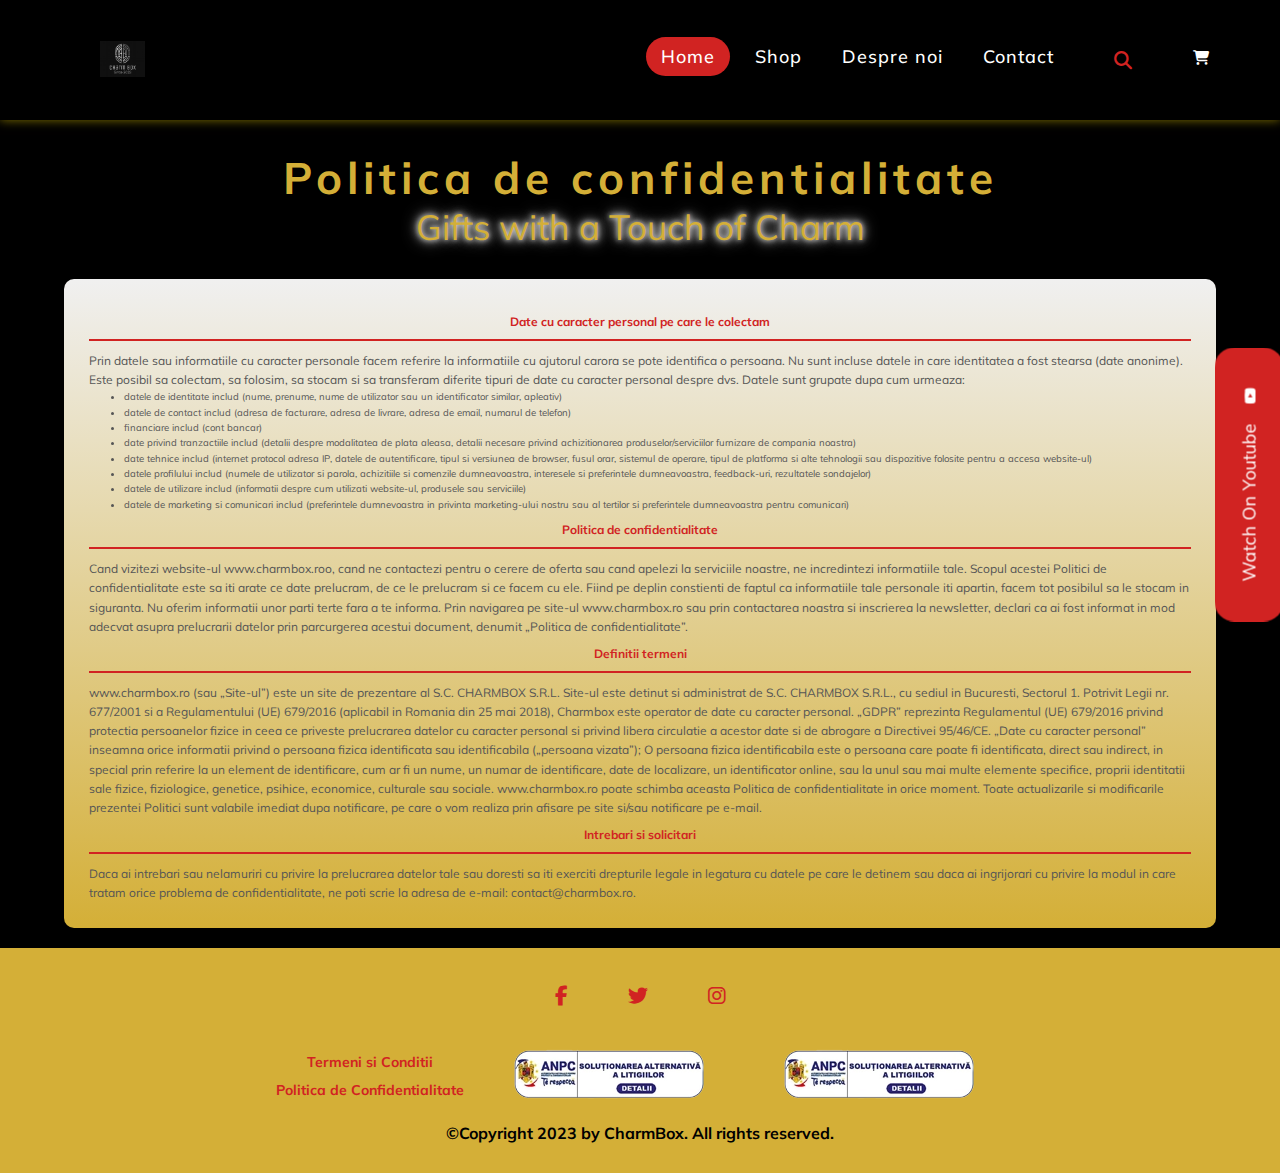
<file: politica-de-confidentialitate.html>
<!DOCTYPE html>
<html lang="ro">
<head>
    <meta charset="UTF-8">
    <meta name="viewport" content="width=device-width, initial-scale=1.0">
    <title>Politica de confidentialitate</title>
    <link rel="stylesheet" href="styles.css">
    <link rel="icon" type="image/x-icon" href="img/favicon.jpg">
    <link rel="stylesheet" href="https://cdnjs.cloudflare.com/ajax/libs/font-awesome/6.2.0/css/all.css">
</head>
<body>
    <nav>
        <div class="logo"><a href="index.html"><img src="img/logo.jpg" alt="logo" class="logo"></a></div>
        <input type="checkbox" id="click">
        <label for="click" class="menu-btn">
          <i class="fas fa-bars"></i>
        </label>
        <ul>
          <li><a class="active" href="index.html">Home</a></li>  
          <li><a href="shop.html">Shop</li></a>
          <li><a href="despre_noi.html">Despre noi</li></a>
          <li><a href="contact.html">Contact</li></a>
          <li><div class="box"><input type="text" placeholder="Cauta produsul"><a href="index.html"><i class="fas fa-search"></i></a></div></li>
          <li><div class="cart"><a href="#" class="cart-icon"><i class="fas fa-shopping-cart"></i></a></div></li>
        </ul>    
    </nav>
    <div class="animated-word">
        <h1 class="letters">Politica de confidentialitate</h1>   
    </div>
    <div class="slogan">Gifts with a Touch of Charm</div>
    <section class="terms">
        <h2> Date cu caracter personal pe care le colectam</h2>
<p>Prin datele sau informatiile cu caracter personale facem referire la informatiile cu ajutorul carora se pote identifica o persoana. Nu sunt incluse datele in care identitatea a fost stearsa (date anonime).</p>

<p>Este posibil sa colectam, sa folosim, sa stocam si sa transferam diferite tipuri de date cu caracter personal despre dvs. Datele sunt grupate dupa cum urmeaza: </p>

<ul>
<li>datele de identitate includ (nume, prenume, nume de utilizator sau un identificator similar,  apleativ)</li>

<li> datele de contact  includ (adresa de facturare, adresa de livrare, adresa de email, numarul de telefon)</li>

<li> financiare includ (cont bancar)</li>

<li> date privind tranzactiile includ (detalii despre modalitatea de plata aleasa, detalii necesare privind achizitionarea produselor/serviciilor furnizare de compania noastra)</li>

<li>date tehnice includ (internet protocol adresa IP, datele de autentificare, tipul si versiunea de browser, fusul orar, sistemul de operare, tipul de platforma si alte tehnologii sau dispozitive folosite pentru a accesa website-ul)</li> 

<li>datele profilului includ (numele de utilizator si parola,  achizitiile si comenzile dumneavoastra, interesele si preferintele dumneavoastra, feedback-uri, rezultatele sondajelor)</li>

<li> datele de utilizare includ (informatii despre cum utilizati website-ul, produsele sau serviciile)</li>

<li> datele de marketing si comunicari includ (preferintele dumnevoastra in privinta marketing-ului nostru sau al tertilor si preferintele dumneavoastra pentru comunicari)</li>
</ul>
</p>
            

<h2>Politica de confidentialitate</h2>

<p>Cand vizitezi website-ul www.charmbox.roo, cand ne contactezi pentru o cerere de oferta sau cand apelezi la serviciile noastre, ne incredintezi informatiile tale. Scopul acestei Politici de confidentialitate este sa iti arate ce date prelucram, de ce le prelucram si ce facem cu ele. Fiind pe deplin constienti de faptul ca informatiile tale personale iti apartin, facem tot posibilul sa le stocam in siguranta. Nu oferim informatii unor parti terte fara a te informa.

Prin navigarea pe site-ul www.charmbox.ro sau prin contactarea noastra si inscrierea la newsletter, declari ca ai fost informat in mod adecvat asupra prelucrarii datelor prin parcurgerea acestui document, denumit „Politica de confidentialitate”.</p>

<h2>Definitii termeni</h2>

<p>www.charmbox.ro (sau „Site-ul”) este un site de prezentare al S.C. CHARMBOX S.R.L. Site-ul este detinut si administrat de S.C. CHARMBOX S.R.L., cu sediul in Bucuresti, Sectorul 1.

Potrivit Legii nr. 677/2001 si a Regulamentului (UE) 679/2016 (aplicabil in Romania din 25 mai 2018), Charmbox este operator de date cu caracter personal.

„GDPR” reprezinta Regulamentul (UE) 679/2016 privind protectia persoanelor fizice in ceea ce priveste prelucrarea datelor cu caracter personal si privind libera circulatie a acestor date si de abrogare a Directivei 95/46/CE.

„Date cu caracter personal” inseamna orice informatii privind o persoana fizica identificata sau identificabila („persoana vizata”);

O persoana fizica identificabila este o persoana care poate fi identificata, direct sau indirect, in special prin referire la un element de identificare, cum ar fi un nume, un numar de identificare, date de localizare, un identificator online, sau la unul sau mai multe elemente specifice, proprii identitatii sale fizice, fiziologice, genetice, psihice, economice, culturale sau sociale.
 
www.charmbox.ro poate schimba aceasta Politica de confidentialitate in orice moment. Toate actualizarile si modificarile prezentei Politici sunt valabile imediat dupa notificare, pe care o vom realiza prin afisare pe site si/sau notificare pe e-mail.</p>

<h2>Intrebari si solicitari</h2>

<p>Daca ai intrebari sau nelamuriri cu privire la prelucrarea datelor tale sau doresti sa iti exerciti drepturile legale in legatura cu datele pe care le detinem sau daca ai ingrijorari cu privire la modul in care tratam orice problema de confidentialitate, ne poti scrie la adresa de e-mail: contact@charmbox.ro.</p>
        
    </section>   
    <footer>    
      <div class="footer">
          <a href="https://www.youtube.com/" target="_blank" class="link">Watch on youtube <i class="fab fa-youtube"></i></a>
              <div class="media-icons">
                  <a href="https://www.facebook.com/" target="_blank"><i class="fab fa-facebook-f"></i></a>
                  <a href="https://twitter.com/" target="_blank"><i class="fab fa-twitter"></i></a>
                  <a href="https://instagram.com/" target="_blank"><i class="fab fa-instagram"></i></a>
              </div>  
              <div class="links-footer">
                  <div class="links-terms">
              <a href="termeni_si_conditii.html">Termeni si Conditii</a>
              <a href="politica-de-confidentialitate.html">Politica de Confidentialitate</a>
                 </div>
              <a href="https://anpc.ro/ce-este-sal/"><img src="img/legal-sal.png"></a>
              <a href="https://ec.europa.eu/consumers/odr/main/index.cfm?event=main.home.chooseLanguage"><img src="img/legal-sal.png"></a>
          </div>
          <h5> &copy;Copyright 2023 by CharmBox. All rights reserved.</h5>
      </div>
      </footer>                  
</body>
</html>
</file>
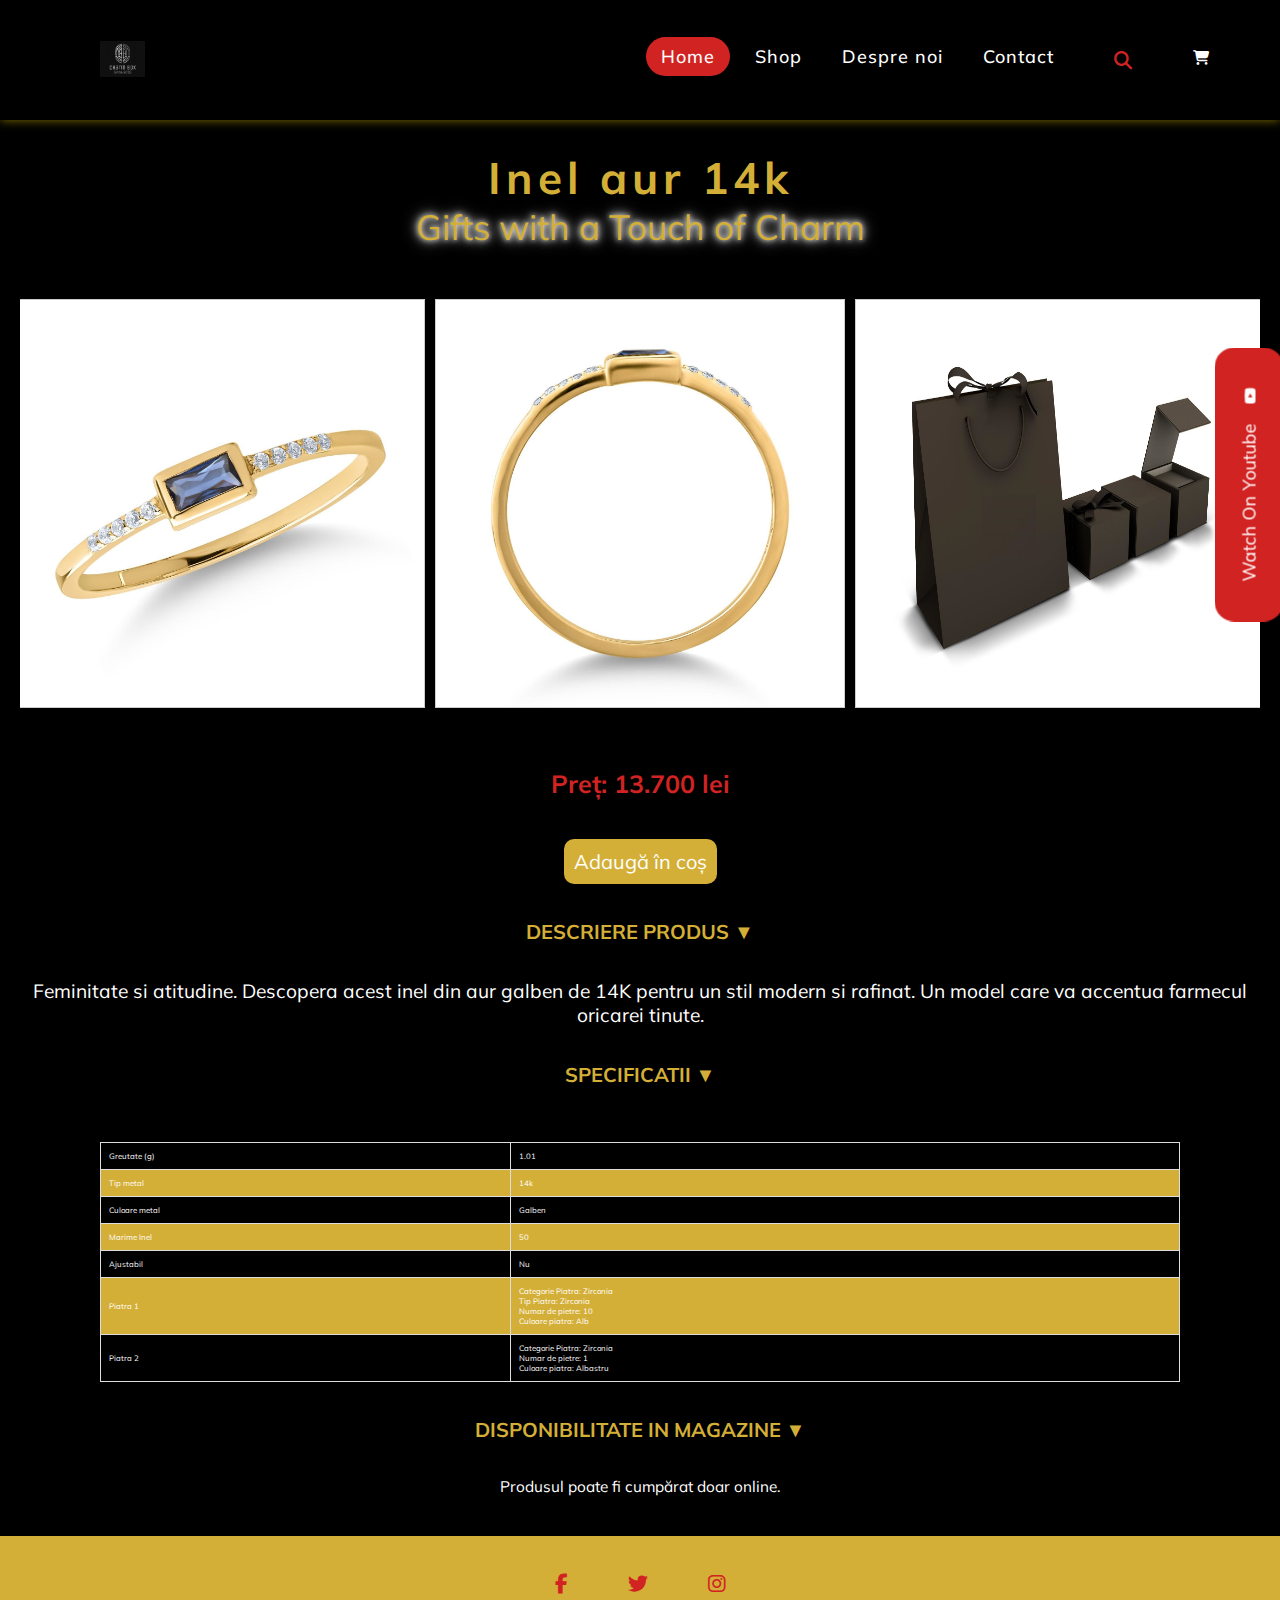
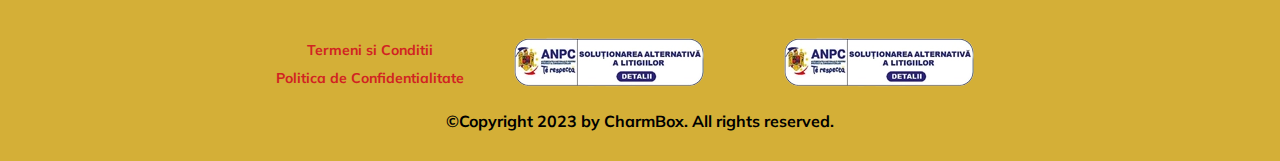
<file: ring_1.html>
<!DOCTYPE html>
<html lang="ro">
<head>
    <meta charset="UTF-8">
    <meta name="viewport" content="width=device-width, initial-scale=1.0">
    <title>Inel aur 14k</title>
    <link rel="stylesheet" href="styles.css">
    <link rel="icon" type="image/x-icon" href="img/favicon.jpg">
    <link rel="stylesheet" href="https://cdnjs.cloudflare.com/ajax/libs/font-awesome/6.2.0/css/all.css">
</head>
<body>
    <nav>
        <div class="logo"><a href="index.html"><img src="img/logo.jpg" alt="logo" class="logo"></a></div>
        <input type="checkbox" id="click">
        <label for="click" class="menu-btn">
          <i class="fas fa-bars"></i>
        </label>
        <ul>
          <li><a class="active" href="index.html">Home</a></li>
          <li><a href="shop.html">Shop</li></a>
          <li><a href="despre_noi.html">Despre noi</li></a>
          <li><a href="contact.html">Contact</li></a>
          <li><div class="box"><input type="text" placeholder="Cauta produsul"><a href="index.html"><i class="fas fa-search"></i></a></div></li>
          <li><div class="cart"><a href="#" class="cart-icon"><i class="fas fa-shopping-cart"></i></a></div></li>
        </ul>    
    </nav>
    <div class="animated-word">
        <h1 class="letters">Inel aur 14k</h1>
    </div>
    <div class="slogan">Gifts with a Touch of Charm</div>
    <div class="product-content">
        <div class="product-images">
            <img src="img/ring_1.jpg" alt="Imagine Produs">
            <img src="img/ring_1_2.jpg" alt="Imagine Produs">
            <img src="img/ring_1_3.jpg" alt="Imagine Produs">
        </div>
        <div class="product-info">
            <h3>Preț: 13.700 lei</h3>
            <button class="buy-button" id="buy-button">Adaugă în coș</button>
        <p class="success-message" id="success-message">Produsul a fost adăugat în coș.</p>
            <h2>Descriere Produs ▼</h2>
            <p>Feminitate si atitudine. Descopera acest inel din aur galben de 14K pentru un stil modern si rafinat. Un model care va accentua farmecul oricarei tinute. </p>
            <h2>Specificatii ▼</h2>
            <div class="table-container">
                <table class="specifications-table">
                    <tr>
                        <td>Greutate (g)</td>
                        <td>1.01</td>
                    </tr>
                    <tr>
                        <td>Tip metal</td>
                        <td>14k</td>
                    </tr>
                    <tr>
                        <td>Culoare metal</td>
                        <td>Galben</td>
                    </tr>
                    <tr>
                        <td>Marime Inel</td>
                        <td>50</td>
                    </tr>
                    <tr>
                        <td>Ajustabil</td>
                        <td>Nu</td>
                    </tr>
                    <tr>
                        <td>Piatra 1</td>
                        <td colspan="2">Categorie Piatra: Zirconia<br>Tip Piatra: Zirconia<br>Numar de pietre: 10<br>Culoare piatra: Alb</td>
                    </tr>
                    <tr>
                        <td>Piatra 2</td>
                        <td colspan="2">Categorie Piatra: Zirconia<br>Numar de pietre: 1<br>Culoare piatra: Albastru</td>
                    </tr>
                </table>
                <h2>Disponibilitate in magazine ▼</h2>
                <p>Produsul poate fi cumpărat doar online. </p>
            </div>
        </div>
    </div>
    <footer>    
        <div class="footer">
            <a href="https://www.youtube.com/" target="_blank" class="link">Watch on youtube <i class="fab fa-youtube"></i></a>
                <div class="media-icons">
                    <a href="https://www.facebook.com/" target="_blank"><i class="fab fa-facebook-f"></i></a>
                    <a href="https://twitter.com/" target="_blank"><i class="fab fa-twitter"></i></a>
                    <a href="https://instagram.com/" target="_blank"><i class="fab fa-instagram"></i></a>
                </div>  
                <div class="links-footer">
                    <div class="links-terms">
                <a href="termeni_si_conditii.html">Termeni si Conditii</a>
                <a href="politica-de-confidentialitate.html">Politica de Confidentialitate</a>
                   </div>
                <a href="https://anpc.ro/ce-este-sal/"><img src="img/legal-sal.png"></a>
                <a href="https://ec.europa.eu/consumers/odr/main/index.cfm?event=main.home.chooseLanguage"><img src="img/legal-sal.png"></a>
            </div>
            <h5> &copy;Copyright 2023 by CharmBox. All rights reserved.</h5>
        </div>
        </footer>                       
</body>
</html>
</file>
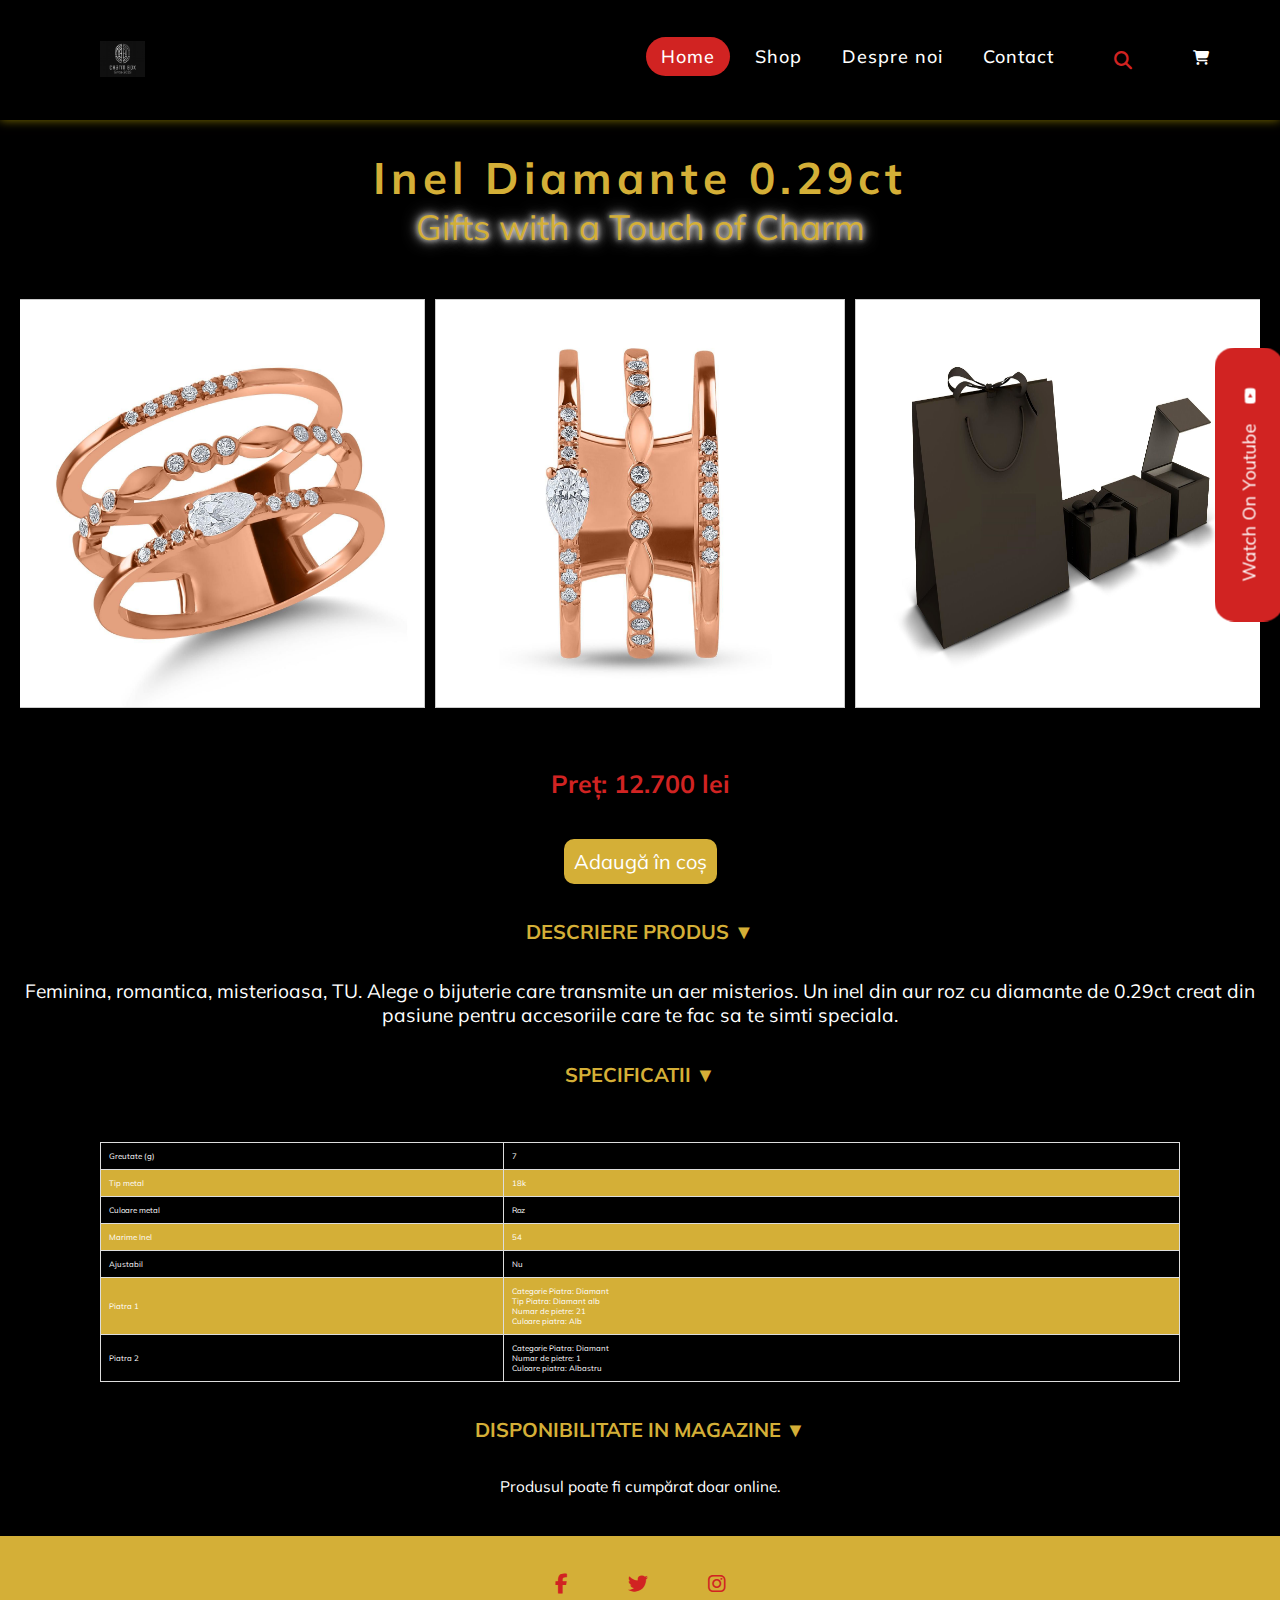
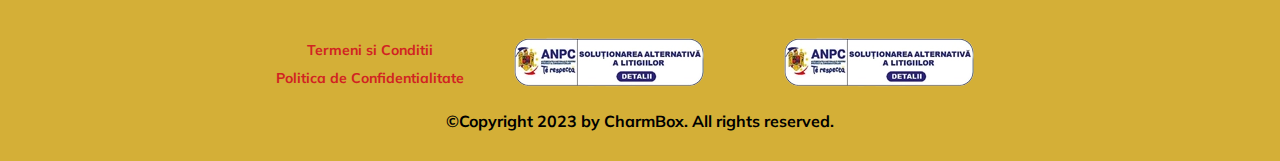
<file: ring_2.html>
<!DOCTYPE html>
<html lang="ro">
<head>
    <meta charset="UTF-8">
    <meta name="viewport" content="width=device-width, initial-scale=1.0">
    <title>Inel Diamante 0.29ct</title>
    <link rel="stylesheet" href="styles.css">
    <link rel="icon" type="image/x-icon" href="img/favicon.jpg">
    <link rel="stylesheet" href="https://cdnjs.cloudflare.com/ajax/libs/font-awesome/6.2.0/css/all.css">
</head>
<body>
    <nav>
        <div class="logo"><a href="index.html"><img src="img/logo.jpg" alt="logo" class="logo"></a></div>
        <input type="checkbox" id="click">
        <label for="click" class="menu-btn">
          <i class="fas fa-bars"></i>
        </label>
        <ul>
          <li><a class="active" href="index.html">Home</a></li>
          <li><a href="shop.html">Shop</li></a>
          <li><a href="despre_noi.html">Despre noi</li></a>
          <li><a href="contact.html">Contact</li></a>
          <li><div class="box"><input type="text" placeholder="Cauta produsul"><a href="index.html"><i class="fas fa-search"></i></a></div></li>
          <li><div class="cart"><a href="#" class="cart-icon"><i class="fas fa-shopping-cart"></i></a></div></li> 
        </ul>    
    </nav>
    <div class="animated-word">
        <h1 class="letters">Inel Diamante 0.29ct</h1>  
    </div>
    <div class="slogan">Gifts with a Touch of Charm</div>
    <div class="product-content">
        <div class="product-images">
            <img src="img/ring_2.jpg" alt="Imagine Produs">
            <img src="img/ring_2_2.jpg" alt="Imagine Produs">
            <img src="img/ambalaj.jpg" alt="Imagine Produs">
        </div>
        <div class="product-info">
            <h3>Preț: 12.700 lei</h3>
            <button class="buy-button" id="buy-button">Adaugă în coș</button>
        <p class="success-message" id="success-message">Produsul a fost adăugat în coș.</p>
            <h2>Descriere Produs ▼</h2>
            <p>Feminina, romantica, misterioasa, TU. Alege o bijuterie care transmite un aer misterios. Un inel din aur roz cu diamante de 0.29ct creat din pasiune pentru accesoriile care te fac sa te simti speciala.</p>
            <h2>Specificatii ▼</h2>
            <div class="table-container">
                <table class="specifications-table">
                    <tr>
                        <td>Greutate (g)</td>
                        <td>7</td>
                    </tr>
                    <tr>
                        <td>Tip metal</td>
                        <td>18k</td>
                    </tr>
                    <tr>
                        <td>Culoare metal</td>
                        <td>Roz</td>
                    </tr>
                    <tr>
                        <td>Marime Inel</td>
                        <td>54</td>
                    </tr>
                    <tr>
                        <td>Ajustabil</td>
                        <td>Nu</td>
                    </tr>
                    <tr>
                        <td>Piatra 1</td>
                        <td colspan="2">Categorie Piatra: Diamant<br>Tip Piatra: Diamant alb<br>Numar de pietre: 21<br>Culoare piatra: Alb</td>
                    </tr>
                    <tr>
                        <td>Piatra 2</td>
                        <td colspan="2">Categorie Piatra: Diamant <br>Numar de pietre: 1<br>Culoare piatra: Albastru</td>
                    </tr>
                </table>
                <h2>Disponibilitate in magazine ▼</h2>
                <p>Produsul poate fi cumpărat doar online. </p>
            </div>  
        </div>
    </div>
    <footer>    
        <div class="footer">
            <a href="https://www.youtube.com/" target="_blank" class="link">Watch on youtube <i class="fab fa-youtube"></i></a>
                <div class="media-icons">
                    <a href="https://www.facebook.com/" target="_blank"><i class="fab fa-facebook-f"></i></a>
                    <a href="https://twitter.com/" target="_blank"><i class="fab fa-twitter"></i></a>
                    <a href="https://instagram.com/" target="_blank"><i class="fab fa-instagram"></i></a>
                </div>  
                <div class="links-footer">
                    <div class="links-terms">
                <a href="termeni_si_conditii.html">Termeni si Conditii</a>
                <a href="politica-de-confidentialitate.html">Politica de Confidentialitate</a>
                   </div>
                <a href="https://anpc.ro/ce-este-sal/"><img src="img/legal-sal.png"></a>
                <a href="https://ec.europa.eu/consumers/odr/main/index.cfm?event=main.home.chooseLanguage"><img src="img/legal-sal.png"></a>
            </div>
            <h5> &copy;Copyright 2023 by CharmBox. All rights reserved.</h5>
        </div>
        </footer>      
</body>
</html>
</file>
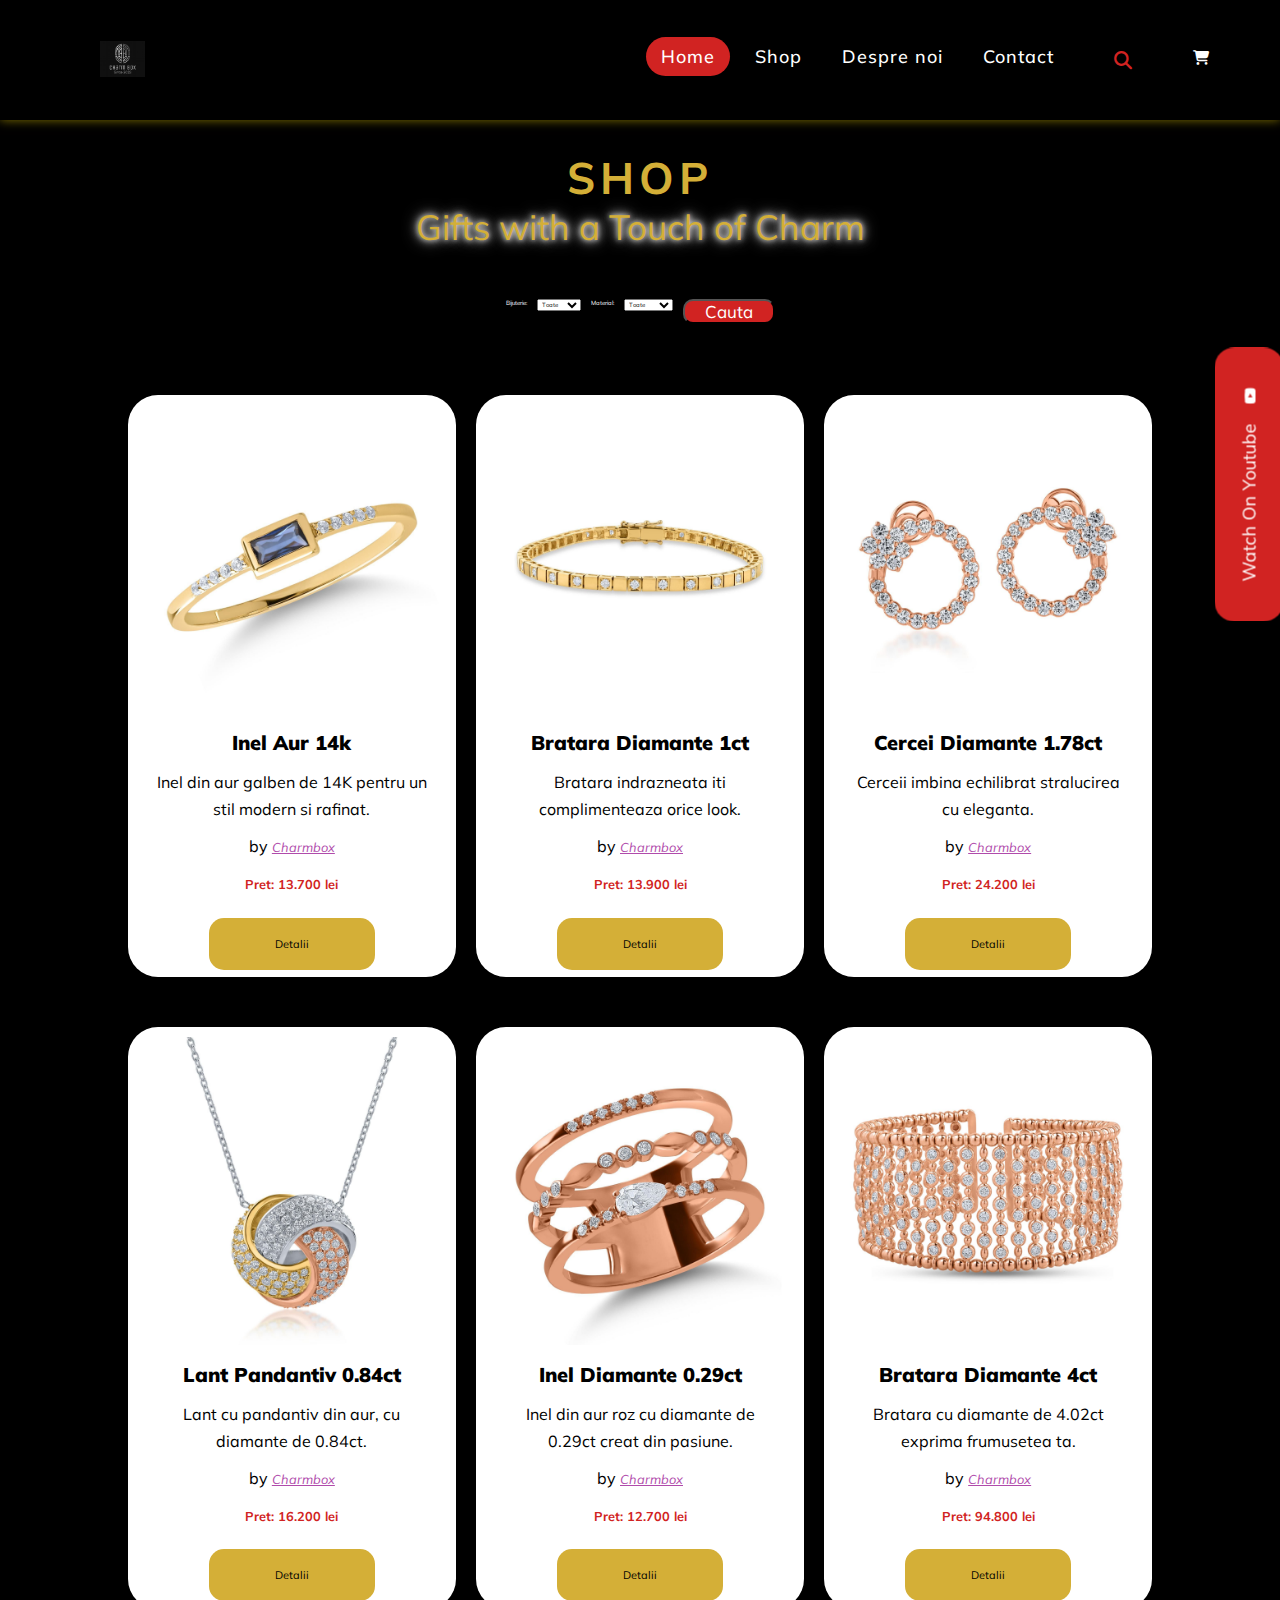
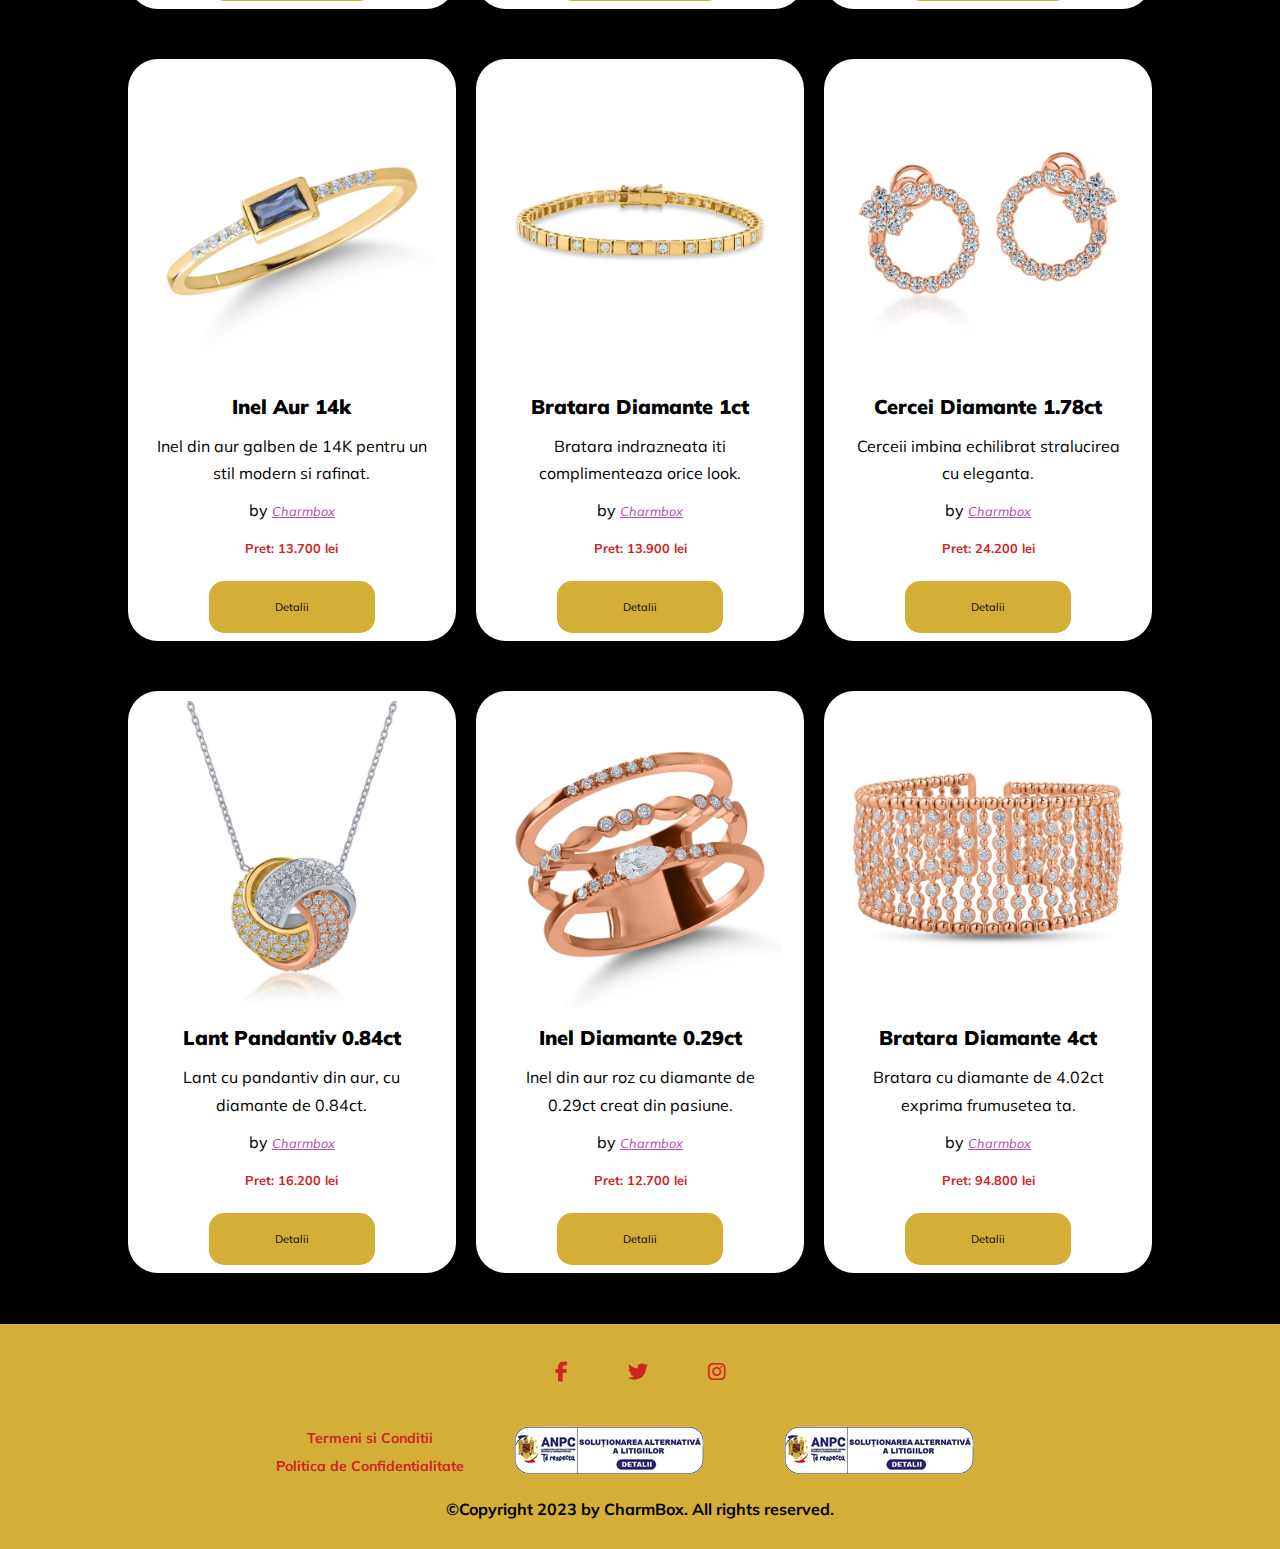
<file: shop.html>
<!DOCTYPE html>
<html lang="ro">
<head>
    <meta charset="UTF-8">
    <meta name="viewport" content="width=device-width, initial-scale=1.0">
    <title>Shop</title>
    <link rel="stylesheet" href="styles.css">
    <link rel="icon" type="image/x-icon" href="img/favicon.jpg">
    <link rel="stylesheet" href="https://cdnjs.cloudflare.com/ajax/libs/font-awesome/6.2.0/css/all.css">
</head>
<body>
    <nav>
        <div class="logo"><a href="index.html"><img src="img/logo.jpg" alt="logo" class="logo"></a></div>
        <input type="checkbox" id="click">
        <label for="click" class="menu-btn">
          <i class="fas fa-bars"></i>
        </label>
        <ul>
          <li><a class="active" href="index.html">Home</a></li>
          <li><a href="shop.html">Shop</li></a>
          <li><a href="despre_noi.html">Despre noi</li></a>
          <li><a href="contact.html">Contact</li></a>
          <li><div class="box"><input type="text" placeholder="Cauta produsul"><a href="index.html"><i class="fas fa-search"></i></a></div></li>
          <li><div class="cart"><a href="#" class="cart-icon"><i class="fas fa-shopping-cart"></i></a></div></li> 
        </ul>    
    </nav>
    <div class="container"> 
        <div class="animated-word">
            <h1 class="letters">SHOP</h1>                     
        </div>
        <div class="slogan">Gifts with a Touch of Charm</div>
        <div class="filter">           
        <label for="type-filter"> Bijuterie: </label>
        <select id="type-filter">
            <option value="">Toate</option>
            <option value="bratara">Inel</option>
            <option value="colier">Colier</option>
            <option value="cercei">Cercei</option>
            <option value="bratara">Bratara</option>
        </select>
        
        <label for="material-filter"> Material: </label>
        <select id="material-filter">
            <option value="">Toate</option>
            <option value="aur">Aur 14K</option>
            <option value="argint">Aur 18K</option>
            <option value="otel">Diamante</option>
        </select>
        <button class="search_button" id="search_button">Cauta</button>
    </div>

        <div class="grid">  
            <div class="card">
                <div class="card_img">
                    <img src="img/ring_1.jpg" alt="ring_1">
                </div>
                <div class="card_body">
                    <h2 class="card_title">Inel aur 14k</h2>
                    <p class="card_p">Inel din aur galben de 14K pentru un stil modern si rafinat.  </p>
                    <p class="card_author">by <a href="despre_noi.html" class="author_link">Charmbox</a></p>
                    <p class="price"><b>Pret: 13.700 lei</b></p>
                    <a href="ring_1.html" class="read_more">Detalii</a>              
                </div>
            </div>
               <div class="card">
                <div class="card_img">
                    <img src="img/bratara_1.jpg" alt="bratara_1">
                </div>
                <div class="card_body">
                    <h2 class="card_title">Bratara diamante 1ct</h2>
                    <p>Bratara indrazneata iti complimenteaza orice look. </p>
                    <p class="card_author">by <a href="despre_mine.html" class="author_link">Charmbox</a></p>
                    <p class="price"><b>Pret: 13.900 lei</b></p>
                    <a href="bracelet_1.html" class="read_more">Detalii</a>
                </div>
        </div>
        <div class="card">
            <div class="card_img">
                <img src="img/cercei_1.jpg" alt="cercei_1">
            </div>
            <div class="card_body">
                <h2 class="card_title">Cercei diamante 1.78ct</h2>
                <p>Cerceii imbina echilibrat stralucirea cu eleganta.  </p>
                <p class="card_author">by <a href="despre_mine.html" class="author_link">Charmbox</a></p>
                <p class="price"><b>Pret: 24.200 lei</b></p>
                <a href="earrings_1.html" class="read_more">Detalii</a>
            </div>
    </div>
        <div class="card">
                <div class="card_img">
                    <img src="img/colier_1.jpg" alt="colier_1">
                </div>
                <div class="card_body">
                    <h2 class="card_title">Lant pandantiv 0.84ct</h2>
                    <p>Lant cu pandantiv din aur, cu diamante de 0.84ct. </p>
                    <p class="card_author">by <a href="despre_mine.html" class="author_link">Charmbox</a></p>
                    <p class="price"><b>Pret: 16.200 lei</b></p>
                    <a href="necklace_1.html" class="read_more">Detalii</a>
                </div>
        </div>     
        <div class="card">
                    <div class="card_img">                   
                        <img src="img/ring_2.jpg" alt="ring_2">
                    </div>
                    <div class="card_body">
                        <h2 class="card_title">Inel diamante 0.29ct</h2>
                        <p>Inel din aur roz cu diamante de 0.29ct creat din pasiune. </p>
                        <p class="card_author">by <a href="despre_mine.html" class="author_link">Charmbox</a></p>
                        <p class="price"><b>Pret: 12.700 lei</b></p>
                        <a href="ring_2.html" class="read_more">Detalii</a>
                    </div>
        </div>
        <div class="card">
            <div class="card_img">
                <img src="img/bratara_2.jpg" alt="bratara_2">
            </div>
            <div class="card_body">
                <h2 class="card_title">Bratara diamante 4ct</h2>
                <p>Bratara cu diamante de 4.02ct exprima frumusetea ta.</p>
                <p class="card_author">by <a href="despre_mine.html" class="author_link">Charmbox</a></p>
                <p class="price"><b>Pret: 94.800 lei</b></p>
                <a href="bracelet_2.html" class="read_more">Detalii</a>
            </div>   
    </div>
    <div class="card">
                <div class="card_img">
                    <img src="img/ring_1.jpg" alt="ring_1">
                </div>
                <div class="card_body">
                    <h2 class="card_title">Inel aur 14k</h2>
                    <p>Inel din aur galben de 14K pentru un stil modern si rafinat.  </p>
                    <p class="card_author">by <a href="despre_noi.html" class="author_link">Charmbox</a></p>
                    <p class="price"><b>Pret: 13.700 lei</b></p>
                    <a href="ring_1.html" class="read_more">Detalii</a> 
                </div>
            </div>
               <div class="card">
                <div class="card_img">
                    <img src="img/bratara_1.jpg" alt="bratara_1">
                </div>
                <div class="card_body">
                    <h2 class="card_title">Bratara diamante 1ct</h2>
                    <p>Bratara indrazneata iti complimenteaza orice look. </p>
                    <p class="card_author">by <a href="despre_mine.html" class="author_link">Charmbox</a></p>
                    <p class="price"><b>Pret: 13.900 lei</b></p>
                    <a href="bracelet_1.html" class="read_more">Detalii</a>
                </div>
        </div>
        <div class="card">
            <div class="card_img">
                <img src="img/cercei_1.jpg" alt="cercei_1">
            </div>
            <div class="card_body">
                <h2 class="card_title">Cercei diamante 1.78ct</h2>
                <p>Cerceii imbina echilibrat stralucirea cu eleganta.  </p>
                <p class="card_author">by <a href="despre_mine.html" class="author_link">Charmbox</a></p>
                <p class="price"><b>Pret: 24.200 lei</b></p>
                <a href="earrings_1.html" class="read_more">Detalii</a>
            </div>
    </div>
        <div class="card">
                <div class="card_img">
                    <img src="img/colier_1.jpg" alt="colier_1">
                </div>
                <div class="card_body">
                    <h2 class="card_title">Lant pandantiv 0.84ct</h2>
                    <p>Lant cu pandantiv din aur, cu diamante de 0.84ct. </p>
                    <p class="card_author">by <a href="despre_mine.html" class="author_link">Charmbox</a></p>
                    <p class="price"><b>Pret: 16.200 lei</b></p>
                    <a href="necklace_1.html" class="read_more">Detalii</a>
                </div>
        </div>
        
        <div class="card">
                    <div class="card_img">
                       
                        <img src="img/ring_2.jpg" alt="ring_2">
                    </div>
                    <div class="card_body">
                        <h2 class="card_title">Inel diamante 0.29ct</h2>
                        <p>Inel din aur roz cu diamante de 0.29ct creat din pasiune. </p>
                        <p class="card_author">by <a href="despre_mine.html" class="author_link">Charmbox</a></p>
                        <p class="price"><b>Pret: 12.700 lei</b></p>
                        <a href="ring_2.html" class="read_more">Detalii</a>
                    </div>
        </div> 
        <div class="card">
            <div class="card_img">
                <img src="img/bratara_2.jpg" alt="bratara_2">
            </div>
            <div class="card_body">
                <h2 class="card_title">Bratara diamante 4ct</h2>
                <p>Bratara cu diamante de 4.02ct exprima frumusetea ta.</p>
                <p class="card_author">by <a href="despre_mine.html" class="author_link">Charmbox</a></p>
                <p class="price"><b>Pret: 94.800 lei</b></p>
                <a href="bracelet_2.html" class="read_more">Detalii</a>
            </div>
        </div>
        </div>
    
    </div>

    <footer>    
        <div class="footer">
            <a href="https://www.youtube.com/" target="_blank" class="link">Watch on youtube <i class="fab fa-youtube"></i></a>
                <div class="media-icons">
                    <a href="https://www.facebook.com/" target="_blank"><i class="fab fa-facebook-f"></i></a>
                    <a href="https://twitter.com/" target="_blank"><i class="fab fa-twitter"></i></a>
                    <a href="https://instagram.com/" target="_blank"><i class="fab fa-instagram"></i></a>
                </div>  
                <div class="links-footer">
                    <div class="links-terms">
                <a href="termeni_si_conditii.html">Termeni si Conditii</a>
                <a href="politica-de-confidentialitate.html">Politica de Confidentialitate</a>
                   </div>
                <a href="https://anpc.ro/ce-este-sal/"><img src="img/legal-sal.png"></a>
                <a href="https://ec.europa.eu/consumers/odr/main/index.cfm?event=main.home.chooseLanguage"><img src="img/legal-sal.png"></a>
            </div>
            <h5> &copy;Copyright 2023 by CharmBox. All rights reserved.</h5>
        </div>
        </footer>                       
</body>
</html>
</file>
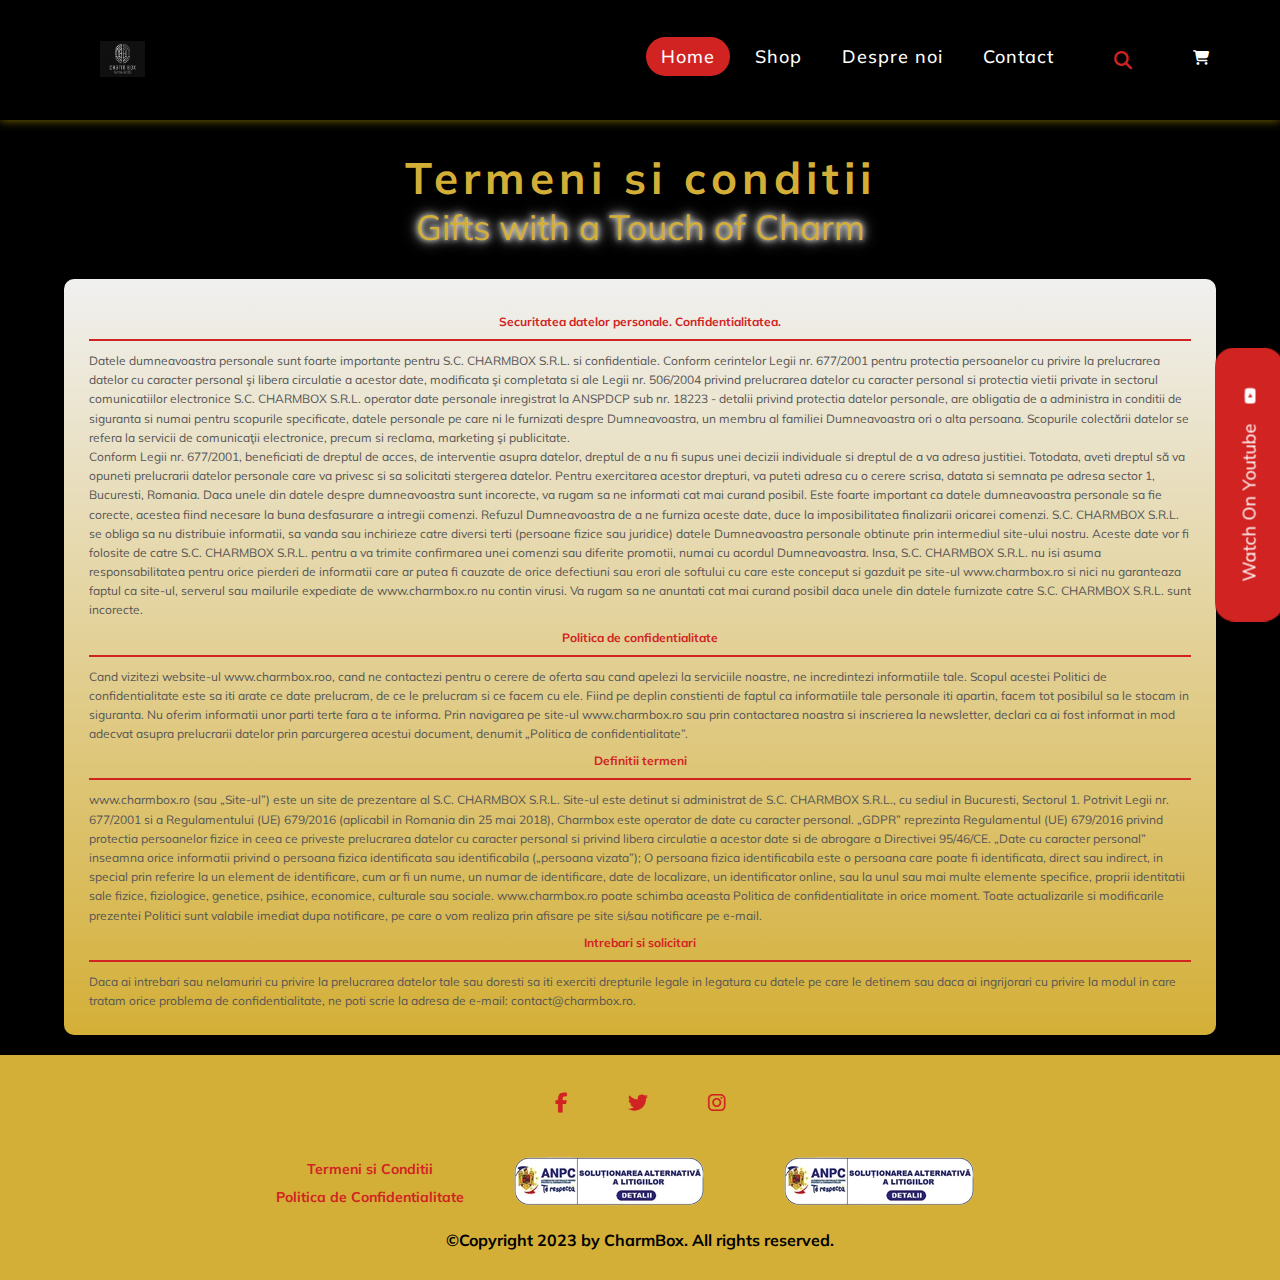
<file: termeni_si_conditii.html>
<!DOCTYPE html>
<html lang="ro">
<head>
    <meta charset="UTF-8">
    <meta name="viewport" content="width=device-width, initial-scale=1.0">
    <title>Termeni si conditii</title>
    <link rel="stylesheet" href="styles.css">
    <link rel="icon" type="image/x-icon" href="img/favicon.jpg">
    <link rel="stylesheet" href="https://cdnjs.cloudflare.com/ajax/libs/font-awesome/6.2.0/css/all.css">
</head>
<body>
    <nav>
        <div class="logo"><a href="index.html"><img src="img/logo.jpg" alt="logo" class="logo"></a></div>
        <input type="checkbox" id="click">
        <label for="click" class="menu-btn">
          <i class="fas fa-bars"></i>
        </label>
        <ul>
          <li><a class="active" href="index.html">Home</a></li>  
          <li><a href="shop.html">Shop</li></a>
          <li><a href="despre_noi.html">Despre noi</li></a>
          <li><a href="contact.html">Contact</li></a>
          <li><div class="box"><input type="text" placeholder="Cauta produsul"><a href="index.html"><i class="fas fa-search"></i></a></div></li>
          <li><div class="cart"><a href="#" class="cart-icon"><i class="fas fa-shopping-cart"></i></a></div></li>
        </ul>    
    </nav>
    <div class="animated-word">
        <h1 class="letters">Termeni si conditii</h1>   
    </div>
    <div class="slogan">Gifts with a Touch of Charm</div>
    <section class="terms">
        
            
          <h2> Securitatea datelor personale. Confidentialitatea.</h2> 

<p>Datele dumneavoastra personale sunt foarte importante pentru S.C. CHARMBOX S.R.L. si confidentiale.  
         
Conform cerintelor Legii nr. 677/2001 pentru protectia persoanelor cu privire la prelucrarea datelor cu caracter personal şi libera circulatie a acestor date, modificata şi completata si ale Legii nr. 506/2004 privind prelucrarea datelor cu caracter personal si protectia vietii private in sectorul comunicatiilor electronice  S.C. CHARMBOX S.R.L. operator date personale inregistrat la ANSPDCP sub nr. 18223 - detalii privind protectia datelor personale, are obligatia de a administra in conditii de siguranta si numai pentru scopurile specificate, datele personale pe care ni le furnizati despre Dumneavoastra, un membru al familiei Dumneavoastra ori o alta persoana.

Scopurile colectării datelor se refera la servicii de comunicaţii electronice, precum si reclama, marketing şi publicitate.</p>

<p>Conform Legii nr. 677/2001, beneficiati de dreptul de acces, de interventie asupra datelor, dreptul de a nu fi supus unei decizii individuale si dreptul de a va adresa justitiei. Totodata, aveti dreptul să va opuneti prelucrarii datelor personale care va privesc si sa solicitati stergerea datelor. Pentru exercitarea acestor drepturi, va puteti adresa cu o cerere scrisa, datata si semnata pe adresa sector 1, Bucuresti, Romania.

Daca unele din datele despre dumneavoastra sunt incorecte, va rugam sa ne informati cat mai curand posibil. Este foarte important ca datele dumneavoastra personale sa fie corecte, acestea fiind necesare la buna desfasurare a intregii comenzi. Refuzul Dumneavoastra de a ne furniza aceste date, duce la imposibilitatea finalizarii oricarei comenzi. 

S.C. CHARMBOX S.R.L. se obliga sa nu distribuie informatii, sa vanda sau inchirieze catre diversi terti (persoane fizice sau juridice) datele Dumneavoastra personale obtinute prin intermediul site-ului nostru. Aceste date vor fi folosite de catre S.C. CHARMBOX S.R.L. pentru a va trimite confirmarea unei comenzi sau diferite promotii, numai cu acordul Dumneavoastra. 
Insa, S.C. CHARMBOX S.R.L. nu isi asuma responsabilitatea pentru orice pierderi de informatii care ar putea fi cauzate de orice defectiuni sau erori ale softului cu care este conceput si gazduit pe site-ul www.charmbox.ro si nici nu garanteaza faptul ca site-ul, serverul sau mailurile expediate de www.charmbox.ro nu contin virusi.

Va rugam sa ne anuntati cat mai curand posibil daca unele din datele furnizate catre S.C. CHARMBOX S.R.L. sunt incorecte.</p>

<h2>Politica de confidentialitate</h2>

<p>Cand vizitezi website-ul www.charmbox.roo, cand ne contactezi pentru o cerere de oferta sau cand apelezi la serviciile noastre, ne incredintezi informatiile tale. Scopul acestei Politici de confidentialitate este sa iti arate ce date prelucram, de ce le prelucram si ce facem cu ele. Fiind pe deplin constienti de faptul ca informatiile tale personale iti apartin, facem tot posibilul sa le stocam in siguranta. Nu oferim informatii unor parti terte fara a te informa.

Prin navigarea pe site-ul www.charmbox.ro sau prin contactarea noastra si inscrierea la newsletter, declari ca ai fost informat in mod adecvat asupra prelucrarii datelor prin parcurgerea acestui document, denumit „Politica de confidentialitate”.</p>

<h2>Definitii termeni</h2>

<p>www.charmbox.ro (sau „Site-ul”) este un site de prezentare al S.C. CHARMBOX S.R.L. Site-ul este detinut si administrat de S.C. CHARMBOX S.R.L., cu sediul in Bucuresti, Sectorul 1.

Potrivit Legii nr. 677/2001 si a Regulamentului (UE) 679/2016 (aplicabil in Romania din 25 mai 2018), Charmbox este operator de date cu caracter personal.

„GDPR” reprezinta Regulamentul (UE) 679/2016 privind protectia persoanelor fizice in ceea ce priveste prelucrarea datelor cu caracter personal si privind libera circulatie a acestor date si de abrogare a Directivei 95/46/CE.

„Date cu caracter personal” inseamna orice informatii privind o persoana fizica identificata sau identificabila („persoana vizata”);

O persoana fizica identificabila este o persoana care poate fi identificata, direct sau indirect, in special prin referire la un element de identificare, cum ar fi un nume, un numar de identificare, date de localizare, un identificator online, sau la unul sau mai multe elemente specifice, proprii identitatii sale fizice, fiziologice, genetice, psihice, economice, culturale sau sociale.
 
www.charmbox.ro poate schimba aceasta Politica de confidentialitate in orice moment. Toate actualizarile si modificarile prezentei Politici sunt valabile imediat dupa notificare, pe care o vom realiza prin afisare pe site si/sau notificare pe e-mail.</p>

<h2>Intrebari si solicitari</h2>

<p>Daca ai intrebari sau nelamuriri cu privire la prelucrarea datelor tale sau doresti sa iti exerciti drepturile legale in legatura cu datele pe care le detinem sau daca ai ingrijorari cu privire la modul in care tratam orice problema de confidentialitate, ne poti scrie la adresa de e-mail: contact@charmbox.ro.</p>
        
    </section>   
    <footer>    
      <div class="footer">
          <a href="https://www.youtube.com/" target="_blank" class="link">Watch on youtube <i class="fab fa-youtube"></i></a>
              <div class="media-icons">
                  <a href="https://www.facebook.com/" target="_blank"><i class="fab fa-facebook-f"></i></a>
                  <a href="https://twitter.com/" target="_blank"><i class="fab fa-twitter"></i></a>
                  <a href="https://instagram.com/" target="_blank"><i class="fab fa-instagram"></i></a>
              </div>  
              <div class="links-footer">
                  <div class="links-terms">
              <a href="termeni_si_conditii.html">Termeni si Conditii</a>
              <a href="politica-de-confidentialitate.html">Politica de Confidentialitate</a>
                 </div>
              <a href="https://anpc.ro/ce-este-sal/"><img src="img/legal-sal.png"></a>
              <a href="https://ec.europa.eu/consumers/odr/main/index.cfm?event=main.home.chooseLanguage"><img src="img/legal-sal.png"></a>
          </div>
          <h5> &copy;Copyright 2023 by CharmBox. All rights reserved.</h5>
      </div>
      </footer>               
</body>
</html>
</file>
<file: styles.css>
@import url('https://fonts.googleapis.com/css2?family=Mulish:wght@300&display=swap');
*{
    margin: 0;
    padding: 0;
    box-sizing: border-box;   
    cursor: url(https://ani.cursors-4u.net/symbols/sym-9/sym840.ani), url(https://ani.cursors-4u.net/symbols/sym-9/sym840.png), pointer;     
    font-family: 'Mulish', sans-serif;
    font-size:0.8em;
}
body{
    background-color: black;
    justify-content: center;     
}
body::-webkit-scrollbar {
    width: 0.8em;
  }
body::-webkit-scrollbar-track {
    box-shadow: inset 0 0 6px rgba(0, 0, 0, 0.3);
  }   
body::-webkit-scrollbar-thumb {
    background-color: #D4AF37;
    outline: 1px solid slategrey;
  }


  /* Header  */


.logo{
    width: 20%;
    animation-name: movinglogo;
    animation-duration: 1s;
    animation-fill-mode: forwards;   
}
@keyframes movinglogo {
    from { width: 0 }
    to { width: 30% }}   
nav{
      display: flex;
      height: 120px;
      width: 100%;
      background-color:  transparent;
      animation: glow 2s ease-in-out infinite;
      transition: background-color 0.5s;
      box-shadow: 0 0 10px rgba(255, 223, 0, 0.5);
      align-items: center;
      justify-content: space-between;
      padding: 0 50px 0 100px;
      flex-wrap: wrap;
  }
  @keyframes glow {
    0% {
        box-shadow: 0 0 10px rgba(255, 223, 0, 0.5);
    }
    50% {
        box-shadow: 0 0 20px rgba(255, 223, 0, 0.9);
    }
    100% {
        box-shadow: 0 0 10px rgba(255, 223, 0, 0.5);
    }
}
nav ul{
      display: flex;
      flex-wrap: wrap;
      list-style: none;
}
nav ul li{
      margin: 0 5px;
    }
nav ul li a{
      color: white;;
      text-decoration: none;
      font-size: 18px;
      font-weight: 500;
      padding: 8px 15px;
      border-radius: 5px;
      letter-spacing: 1px;
      transition: all 0.3s ease;
    }
nav ul li a.active,nav ul li a:hover{
      color: white;
      background: #D12322;
      border-radius: 40px;
    }
nav .menu-btn i{
      color: #D4AF37;
      font-size: 22px;
      cursor: pointer;
      display: none;
    }
input[type="checkbox"]{
      display: none;
      
    }
.box{
    height: 30px;
    display: flex;
    padding: 10px 20px;
    background: 	black;
    align-items: center;
   
  }
.box:hover input{
    width: 110px;
    border: 1px solid white;
    border-radius: 3px;
    padding: 2px;
  }
.box input{
    width:0;
    outline: none;
    border: none;
    font-weight: 500;
    transition:0.8s;
    background: transparent;
    color: #FFF;
   }
.box a .fas{
    color: #D12322;
    font-size: 18px;
   }


/* Home page */



.animated-word {
display: flex;
align-items: center;
justify-content: center;
color:  #D4AF37;
font-size: 55px;
font-weight: bold;
padding-top: 30px;

}

.letters {
    animation: slide-up 0.5s ease infinite alternate; 
    margin: 0 5px; 
    letter-spacing: 5px;
}

@keyframes slide-up {
    0%, 100% {
        transform: translateY(0);
    }
    50% {
        transform: translateY(-0.5rem); 
    }
}

.slogan{
    display: flex;
    align-items: center;
    justify-content: center;
    color: #D4AF37;
    text-shadow: 0 0 5px rgba(255, 255, 255, 0.8), 0 0 10px rgba(255, 255, 255, 0.8), 0 0 15px rgba(255, 255, 255, 0.8);
    font-size: 35px;
    padding-bottom: 30px;
}
.banners {
    display: grid;
    grid-template-columns: 1fr 1fr; 
    gap: 20px; 
    margin-top: 20px;
    max-width: 100%;

}

.banner {
    border: 1px solid #C0C0C0;
    padding: 10px;
    box-sizing: border-box;
    max-width: 100%;
}
.banner img {
    max-width: 100%; 
    height: auto;
}

.container {
    max-width: 90%;
    margin: 0 auto;
    height: 100%;
}
.grid {
    display: grid;
    grid-template-columns: 1fr 1fr 1fr;
    gap: 3%;
    margin: 5% 0;
}
.card {
    overflow: hidden;
    padding: 20px;
    background-color: #FFF;
    border-radius: 30px;
    text-align: center;
}
.card_img img {
    width: 100%;
    height: auto;
    border-radius: 20px;
}
.card_body {
    padding: 26px 20px 40px 20px;
}
.card_title {
    font-weight: 900;
    text-transform: capitalize;
    font-size: 26px;
    padding-bottom: 20px;
}
.card_body p {
    font-weight: 400;
    font-size: 18px;
    line-height: 1.7;
}
p.card_author {
    font-size: 10px;
    padding-top: 10px;    
}
p.card_author a {
    color: rgb(176, 75, 171);
    font-style: italic;
}
p.card_author a:hover {
  font-weight: bold;
}
a.read_more {
    color: black;
    font-size: 15px;
    text-decoration: none;
    background: #D4AF37;
    margin-top: 20px;
    margin-bottom: 20px;
    padding: 20px 0px;
    border-radius: 15px;
    display: inline-block;
    width: 60%;
    transition: all .3s ease-in-out;
}
a.read_more:hover {
    box-shadow: 0px 1px 50px rgba(0, 0, 0, 0.15);
    background: #D12322;   
}
.price {

    font-weight: bolder;
    padding-top: 10px;
    color: #D12322;
}
.link {

    position: fixed;
    background-color: #D12322;
    padding: 23px 40px;
    right: -106px;
    border-radius: 20px;
    top: 50%;
    transform: translateY(-50%);
    transform: rotate(-90deg);
    font-size: 18px;
    color: #FFF;
    text-decoration: none;
    text-transform: capitalize;
    transition: all .3s ease-in-out;
}
.link i {
    padding-left: 15px;
}
.link:hover {
    text-decoration: underline;
    background-color: black;
}

.media-icons{
    display: flex;
    justify-content: center;
    align-items: center;
    margin: auto;
    padding-bottom: 30px;
  }
.media-icons a{
    position: relative;
    color:  #D12322;
    font-size: 25px;
    transition: 0.3s;
    transition-property: transform;
  }
  
.media-icons a:not(:last-child){
    margin-right: 60px;
  }
  
.media-icons a:hover{
    transform: scale(1.5);
  }
.footer {
    padding: 30px;
    text-align: center;
    background-color: #D4AF37;
    font-size: 20px;
  }
.links-footer{
 display:flex;
 align-items: center;
    
    font-size: 22px;
    font-weight: bold;
  
    text-decoration: none;

    justify-content: center;
    padding: 10px;
    
}
.links-footer a{
  padding: 0px 10px 10px 10px;
  text-decoration: none;
  color:  #D12322;
 
}
.links-footer a:hover{
  text-decoration: underline;}
  .links-terms a{
    display: block;
    
  }

  .terms {
    max-width: 90%;
    margin: 0 auto;
    padding: 25px;
    background: linear-gradient(to bottom, #f0f0f0, #D4AF37);;
    border-radius: 10px;
    margin-bottom: 20px;
    font-size: 15px;
   
  }

  .terms h2 {
    color: #D12322;
    margin-bottom: 10px;
    border-bottom: 2px solid #D12322;
    padding: 10px;
    text-align: center;
  
  }

  .terms p {
    color: #555;
    line-height: 1.6;
   
  }

  .terms li{
    color: #555;
    line-height: 1.6;
    margin-left: 35px;
  }
  
/* About us page */


.about-us {
  background: linear-gradient(rgba(0, 0, 0, 0.6), rgba(0, 0, 0, 0.6)), url(img/background.jpg);
  background-size: cover;
  padding: 60px 0;
  text-align: center;
}
.content{
 color:white;
 font-size: large;
}

.about-us h1 {
  font-size: 36px;
  margin-bottom: 60px;
}


.about-us p {
  font-size: 18px;
  margin-bottom: 15px;
  opacity: 0;
  transform: translateY(20px);
  transition: opacity 1s, transform 1s;
}

.about-us:hover p {
  opacity: 1;
  transform: translateY(0);
}


/* Contact Page */



.contact-container{
    
    width: 95%;
    background: #fff;
    border-radius: 20px;
    margin: 3%;
    box-shadow: 0 5px 10px rgba(0, 0, 0, 0.2);
    margin-left: auto;
    margin-right: auto;
    padding: 100px 10px;
    background: linear-gradient(45deg, #edece5, #FFEA80, #D4AF37, #cca113);
    background-size: 400% 400%;
    animation: glowing 5s linear infinite;
}

@keyframes glowing {
    0% {
        background-position: 0 0;
    }
    50% {
        background-position: 100% 0;
    }
    100% {
        background-position: 0 0;
    }

  }
.contact-content{
    display: flex;
    align-items: center;
    justify-content: space-between;
  }

.left-side{
    width: 25%;
    height: 100%;
    display: flex;
    flex-direction: column;
    align-items: center;
    justify-content: center;
    margin-top: 15px;
    position: relative;
    overflow: hidden;
  }

.details{
    margin: 14px;
    text-align: center;
  }

.details i{
    font-size: 30px;
    color: #D12322;
    margin-bottom: 10px;
  }

.topic{
    font-size: 18px;
    font-weight: 500;
  }

.right-side{
    width: 75%;
    margin-left: 75px;
  }

.topic-text{
    font-size: 23px;
    font-weight: 600;
    color: #D12322;;
  }

.input-box{
    height: 50px;
    width: 100%;
    margin: 12px 0;
  }

.input-box input{
    height: 100%;
    width: 100%;
    border: none;
    outline: none;
    font-size: 16px;
    background: #F0F1F8;
    border-radius: 6px;
    padding: 0 15px;
    resize: none;
  }

.message-box{
    min-height: 110px;
  }

.contact-button{
    display: inline-block;
    margin-top: 12px;
  }

.contact-button button[type="submit"]{
    color: #fff;
    font-size: 18px;
    outline: none;
    border: none;
    padding: 8px 16px;
    border-radius: 6px;
    background: #D12322;
    cursor: pointer;
    transition: all 0.3s ease;
  }

  .contact-button button[type="submit"]:hover{
    background: #f49cbc;
  }

  .product-content {
    display: flex;
    flex-direction: column;
    align-items: center;
    padding: 20px;
    font-size: 30px;
}


/*Product Page*/



.product-images {

  display: flex;
  justify-content: center;
  gap: 10px;
  margin-bottom: 20px;
  overflow: hidden; 
}

.product-images img {

  max-width: 33%;
  height: auto;
  border: 1px solid #ccc;
  transition: transform 0.3s; 
}

.product-images img:hover {
  transform: scale(1.1); 
}

.product-info {

  text-align: center;
  color: white;
}
.product-info h2{

  color: #D4AF37;
  text-transform: uppercase;
  font-size: 20px;
  padding: 35px;
  
}
.product-info h3{

  color: #D12322;
  font-size: 25px;
  padding: 40px;
  
}


.buy-button {

    background-color: #D4AF37;
    color: white;
    border: none;
    padding: 7px ;
    font-size: 20px;
    padding: 10px;
    transition: background-color 0.3s;
    border-radius: 10px;
}

.success-message {
  display: none;
  text-align: center;
  color: #D12322;
  font-size: 25px;
  opacity: 0;
  transform: translateY(-20px);
  transition: opacity 0.3s, transform 0.3s;
  padding: 7px;
}

.buy-button:focus + .success-message {
  display: block;
  opacity: 1;
  transform: translateY(0);
}

.buy-button:hover {
    background-color: #FFD700;
  
}

.table-container {
  overflow-x: auto;
  margin: 20px;
}

.specifications-table {
  border-collapse: collapse;
  width: 90%;
  margin: 0 auto
  
}


.specifications-table td {
  border: 1px solid #ddd;
  padding: 8px;
  text-align: left;
}


.specifications-table tr:nth-child(even) {
  background-color: #D4AF37;
}


/* Shop Page*/



.filter{

  color: white;
  display: flex;
  justify-content: center;
  align-items: flex-start;
  gap: 10px;
  padding: 20px;
}
.search_button{

  color: white;
  font-size: 17px;
  padding: 0 20px;
  border-radius: 10px;
  background-color: #D12322;
}


  /* Responsive */



  @media only screen and (max-width: 1441px) and (min-width: 1025px) {
    .container {
        max-width: 80%;
    }
    .grid {
        gap: 2%;
    }
    .card {
        padding: 10px;
    }
    .card_body {
        padding: 15px;
    }
    .card_title {
        font-size: 20px;
        padding-bottom: 14px;
    }
    .card_body p {
        font-size: 16px;
    }
    a.read_more {
        padding: 19px 0;
        width: 60%;
        font-size: 11px;
        margin-top: 20px;
    } 
}

@media only screen and (max-width: 1024px) {

  nav .menu-btn i{
    display: block;
  
  }
  nav ul{
    position: fixed;
    top: 80px;
    left: -100%;
    background: #D4AF37;
    height: 100vh;
    width: 100%;
    text-align: center;
    display: block;
    transition: all 0.3s ease;
    opacity: 95%;
    z-index: 1;
  }
  #click:checked ~ ul{
    left: 0;
  }
  nav ul li{
    width: 100%;
    margin: 40px 0;
  }
  nav ul li a{
    width: 100%;
    margin-left: -100%;
    display: block;
    font-size: 20px;
    transition: 0.6s cubic-bezier(0.68, -0.55, 0.265, 1.55);
  }
  #click:checked ~ ul li a{
    margin-left: 0px;
  }
  nav ul li a.active,
  nav ul li a:hover{
    background:none;
    color:  white;
   }
   .box{
    display: block;
    background: #D4AF37; 
  }
  .box:hover input{
    width: 200px;
    border: 1px solid black; 
  }
  .box a .fas{
    color:black;
    font-size: 25px;
   }
  .banners {
    grid-template-columns: 2fr; 
    gap: 10px; 
}
  .grid {
    grid-template-columns: 1fr;
    gap: 1%;
    }   
  
}

@media only screen and (max-width: 425px) {

.link{
  padding-left: 0px;
  margin-left: 0px;
}
@keyframes movinglogo {
    from { width: 0 }
    to { width: 61% }
} 

  
.container {
        max-width: 98%;
}

.card {
padding-bottom: 20px;
}
  

.grid {
  gap: 1%;
}

.card_title{
  font-size: 25px;
  padding-bottom: 1px;
}
.card_p{
  font-size: 0px;
}
   
.animated-word{
  font-size: 30px;
}

.slogan{

  font-size: 20px;
  padding-top: 20px;
}
.specifications-table{
  width: 100%;
}

.product-info h2{
  font-size: 15px;
}

.product-info h3{
  padding-top: 5px;
}

.card_img{

  height: 300px;
  padding: 0px;
}
.read_more{

  padding-bottom: 10px;

}
   
.link {
    
  padding: 1px 22px;
  
}

.contact-container{

  padding: 50px 10px;
  width: 96%;
}
.topic-text {

  padding-bottom: 50px;
}

.text_1{

font-size: 20px;
}

.footer{
  padding: 9px;
}

nav{
padding: 20px;
}

nav .menu-btn i{
  font-size: 40px;
}

.search_button{
  padding: 1px 3px;
 
}

.product-images {
  display: block; 
  max-width: 95%; 
  margin: 0 auto 20px; 
}
  
.product-images img {
  max-width: 100%;
  margin-bottom: 10px; 
}

.about-us {
  background-size: cover;
}

.content{
  padding: 2px 20px;
}

.filter{
 align-items: center; 
}
.box input, .box a .fas {
  width: 100%;
           }
.box input{
  background-color: #D4AF37;
  border-radius: 5px;
  padding: 10px;
  border: 1px solid black;
  font-size: 20px;         
}
.cart{
padding-top: 30px;
}
.links-footer{
  display:block      
} 

}
</file>
